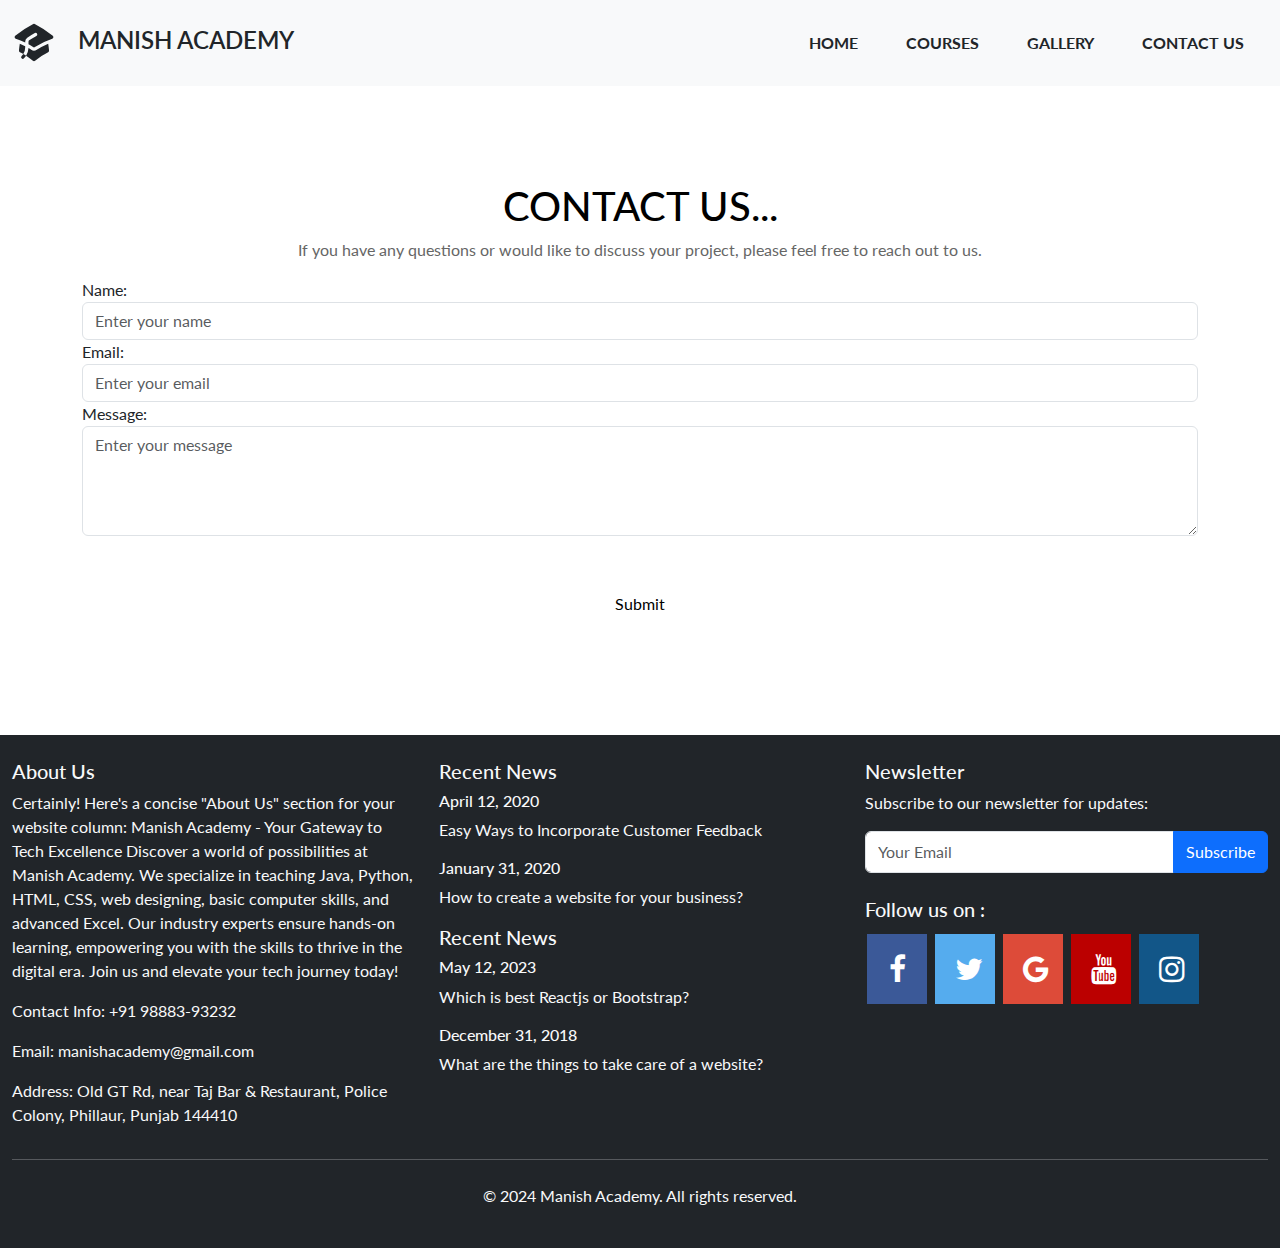
<file: contact.html>
<!doctype html>
<html lang="en">

<head>
    <meta charset="utf-8">
    <meta name="viewport" content="width=device-width, initial-scale=1">
    <title>ManishAcademy</title>
    <link rel="preconnect" href="https://fonts.googleapis.com">
    <link rel="preconnect" href="https://fonts.gstatic.com" crossorigin>
    <link href='https://unpkg.com/boxicons@2.1.4/css/boxicons.min.css' rel='stylesheet'>
    <link href="https://fonts.googleapis.com/css2?family=Catamaran:wght@500&display=swap" rel="stylesheet">
    <link rel="stylesheet" href="https://cdnjs.cloudflare.com/ajax/libs/font-awesome/4.7.0/css/font-awesome.min.css">
    <link rel="stylesheet" href="style.css">
    <link rel="preconnect" href="https://fonts.googleapis.com">
<link rel="preconnect" href="https://fonts.gstatic.com" crossorigin>
<link href="https://fonts.googleapis.com/css2?family=Lato:ital,wght@0,100;0,300;0,400;0,700;0,900;1,100;1,300;1,400;1,700;1,900&display=swap" rel="stylesheet">
    <link href="https://cdn.jsdelivr.net/npm/bootstrap@5.2.3/dist/css/bootstrap.min.css" rel="stylesheet">
    <style>
        .fa {
          padding: 20px;
          font-size: 30px;
          width: 60px;
          text-align: center;
          text-decoration: none;
          margin: 5px 2px;
        }
        
        .fa:hover {
            opacity: 0.7;
        }
        
        .fa-facebook {
          background: #3B5998;
          color: white;
        }
        
        .fa-twitter {
          background: #55ACEE;
          color: white;
        }
        
        .fa-google {
          background: #dd4b39;
          color: white;
        }
        
        .fa-linkedin {
          background: #007bb5;
          color: white;
        }
        
        .fa-youtube {
          background: #bb0000;
          color: white;
        }
        
        .fa-instagram {
          background: #125688;
          color: white;
        }
        </style>
</head>


<body>
    <nav class="navbar navbar-expand-lg sticky-top bg-light">
        <div class="container-fluid">
            <a class="navbar-brand text-dark text-uppercase fs-4" href="index.html">
                <svg class="pe-3 icon" xmlns="http://www.w3.org/2000/svg" viewBox="0 0 20 20" fill="currentColor"
                    class="w-5 h-5">
                    <path fill-rule="evenodd"
                        d="M9.664 1.319a.75.75 0 0 1 .672 0 41.059 41.059 0 0 1 8.198 5.424.75.75 0 0 1-.254 1.285 31.372 31.372 0 0 0-7.86 3.83.75.75 0 0 1-.84 0 31.508 31.508 0 0 0-2.08-1.287V9.394c0-.244.116-.463.302-.592a35.504 35.504 0 0 1 3.305-2.033.75.75 0 0 0-.714-1.319 37 37 0 0 0-3.446 2.12A2.216 2.216 0 0 0 6 9.393v.38a31.293 31.293 0 0 0-4.28-1.746.75.75 0 0 1-.254-1.285 41.059 41.059 0 0 1 8.198-5.424ZM6 11.459a29.848 29.848 0 0 0-2.455-1.158 41.029 41.029 0 0 0-.39 3.114.75.75 0 0 0 .419.74c.528.256 1.046.53 1.554.82-.21.324-.455.63-.739.914a.75.75 0 1 0 1.06 1.06c.37-.369.69-.77.96-1.193a26.61 26.61 0 0 1 3.095 2.348.75.75 0 0 0 .992 0 26.547 26.547 0 0 1 5.93-3.95.75.75 0 0 0 .42-.739 41.053 41.053 0 0 0-.39-3.114 29.925 29.925 0 0 0-5.199 2.801 2.25 2.25 0 0 1-2.514 0c-.41-.275-.826-.541-1.25-.797a6.985 6.985 0 0 1-1.084 3.45 26.503 26.503 0 0 0-1.281-.78A5.487 5.487 0 0 0 6 12v-.54Z"
                        clip-rule="evenodd" />
                </svg>

                Manish Academy</a>
            <button class="navbar-toggler text-dark" type="button" data-bs-toggle="collapse"
                data-bs-target="#navbarNavAltMarkup" aria-controls="navbarNavAltMarkup" aria-expanded="false"
                aria-label="Toggle navigation">
                <span class="navbar-toggler-icon text-dark"></span>
            </button>
            <div class="collapse navbar-collapse" id="navbarNavAltMarkup">
                <div class="navbar-nav ml-auto text-dark">
                    <a class="nav-link px-lg-4 text-dark" href="index.html">Home</a>
                   
                    <a class="nav-link px-lg-4 text-dark" href="pricing.html">Courses</a>
                <a class="nav-link px-lg-4 text-dark" href="project.html">Gallery</a>
                <a class="nav-link px-lg-4 text-dark" href="contact.html">Contact Us</a>
                </div>
            </div>
        </div>
    </nav>  
    <section class="py-5 my-5">
        <div class="container">
            <h2 class="text-center primary-color fs-1 text-uppercase">Contact Us...</h2>
            <p class="text-center p-color">If you have any questions or would like to discuss your project, please feel
                free to reach out to us.</p>

            <form>
                <div class="form-group">
                    <label for="name">Name:</label>
                    <input type="text" class="form-control" id="name" placeholder="Enter your name">
                </div>

                <div class="form-group">
                    <label for="email">Email:</label>
                    <input type="email" class="form-control" id="email" placeholder="Enter your email">
                </div>

                <div class="form-group">
                    <label for="message">Message:</label>
                    <textarea class="form-control" id="message" rows="4" placeholder="Enter your message"></textarea>
                </div>

                <div class="text-center mt-5">
                    <button type="submit" class="btn1 text px-5">Submit</button>
                </div>
            </form>
        </div>
    </section>
   
    <footer class="text-light bg-dark py-4" id="footer">
        <div class="container-fluid">
            <div class="row">
                <!-- About Us and Contact Info Column -->
                <div class="col-md-4">
                    <h5>About Us</h5>
                    <p>
                        Certainly! Here's a concise "About Us" section for your website column:

                        Manish Academy - Your Gateway to Tech Excellence

                        Discover a world of possibilities at Manish Academy. We specialize in teaching Java, Python,
                        HTML, CSS, web designing, basic computer skills, and advanced Excel. Our industry experts
                        ensure hands-on learning, empowering you with the skills to thrive in the digital era. Join
                        us and elevate your tech journey today! </p>
                    <p>Contact Info:
                        +91 98883-93232</p>
                    <p>Email: manishacademy@gmail.com</p>
                    <p>Address: Old GT Rd, near Taj Bar & Restaurant, Police Colony, Phillaur, Punjab 144410</p>
                    <!-- Add your social media icons or handles here -->
                </div>

                <!-- Recent News Column -->
                <div class="col-md-4">
                    <h5>Recent News</h5>
                    <h6> April 12, 2020</h6>
                    <p>Easy Ways to Incorporate Customer Feedback</p>
                    <h6>January 31, 2020</h6>
                    <p>How to create a website for your business?</p>
                    <h5>Recent News</h5>
                    <h6> May 12, 2023</h6>
                    <p>Which is best Reactjs or Bootstrap?</p>
                    <h6>December 31, 2018</h6>
                    <p>What are the things to take care of a website?</p>
                    <!-- Add your recent news content here -->
                </div>

                <!-- Newsletter Column -->
                <div class="col-md-4">
                    <h5>Newsletter</h5>
                    <p>Subscribe to our newsletter for updates:</p>
                    <div class="input-group mb-4">
                        <input type="email" class="form-control py-2" placeholder="Your Email"
                            aria-label="Your Email" aria-describedby="button-addon2">
                        <button class="btn btn-primary" type="button" id="button-addon2">Subscribe</button>
                    </div>
                    <h5>Follow us on :</h5>
                    <div>
                    <a href="#" class="fa fa-facebook"></a>
                    <a href="#" class="fa fa-twitter"></a>
                    <a href="#" class="fa fa-google"></a>
                    <a href="#" class="fa fa-youtube"></a>
                    <a href="#" class="fa fa-instagram"></a>
                </div>
                </div>
            </div>
            <hr>

            <!-- Copyright Section -->
            <div class="row mt-4">
                <div class="col-md-12 text-center">
                    <p> &copy; 2024 Manish Academy. All rights reserved.</p>
                </div>
            </div>
        </div>
    </footer>


    <script src="https://cdn.jsdelivr.net/npm/bootstrap@5.2.3/dist/js/bootstrap.bundle.min.js"
        integrity="sha384-kenU1KFdBIe4zVF0s0G1M5b4hcpxyD9F7jL+jjXkk+Q2h455rYXK/7HAuoJl+0I4" crossorigin="anonymous">
    </script>
</body>

</html>
</file>
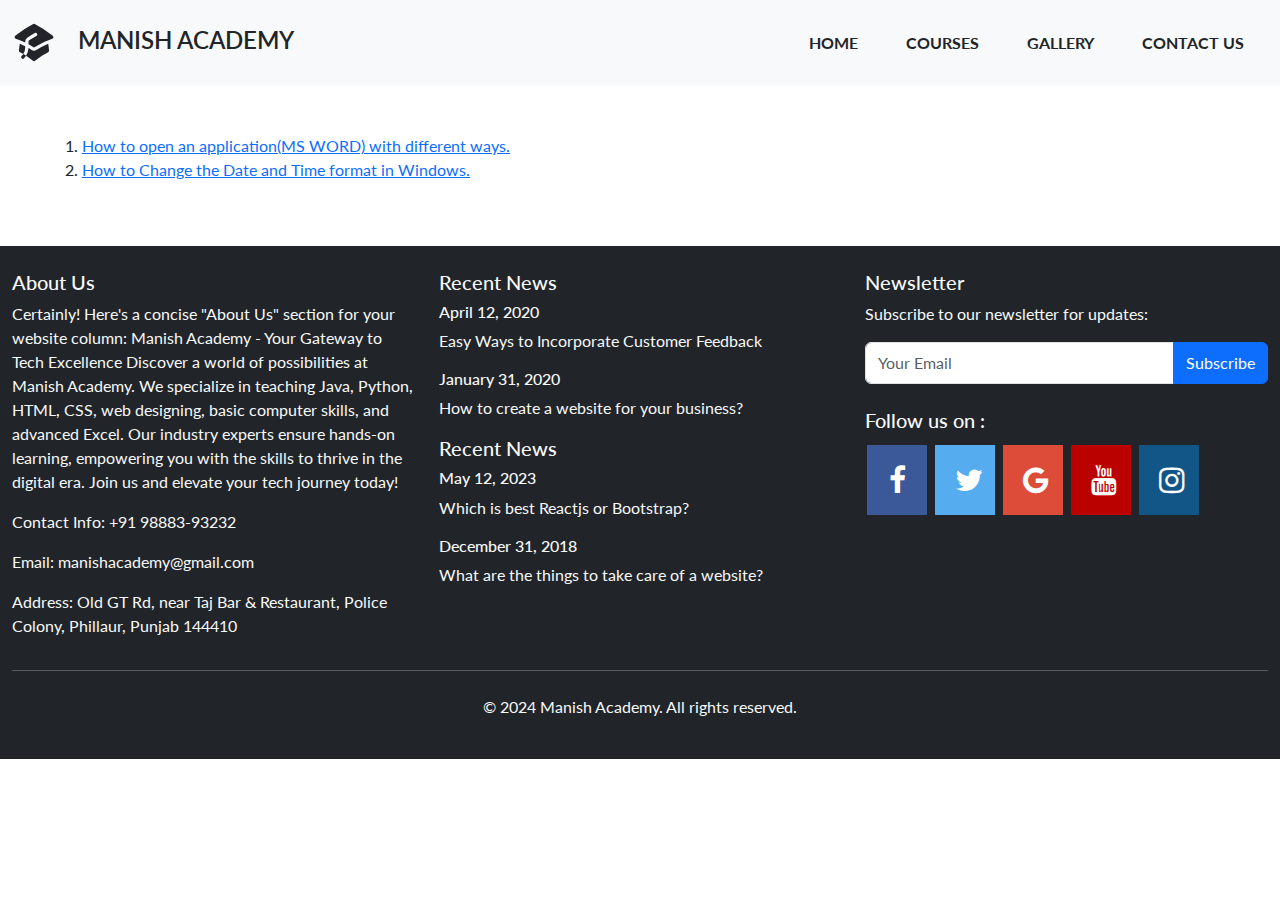
<file: learning.html>
<!doctype html>
<html lang="en">

<head>
    <meta charset="utf-8">
    <meta name="viewport" content="width=device-width, initial-scale=1">
    <title>ManishAcademy</title>
    <link rel="preconnect" href="https://fonts.googleapis.com">
    <link rel="preconnect" href="https://fonts.gstatic.com" crossorigin>
    <link href='https://unpkg.com/boxicons@2.1.4/css/boxicons.min.css' rel='stylesheet'>
    <link href="https://fonts.googleapis.com/css2?family=Catamaran:wght@500&display=swap" rel="stylesheet">
    <link rel="stylesheet" href="https://cdnjs.cloudflare.com/ajax/libs/font-awesome/4.7.0/css/font-awesome.min.css">
    <link rel="stylesheet" href="style.css">
    <link rel="preconnect" href="https://fonts.googleapis.com">
<link rel="preconnect" href="https://fonts.gstatic.com" crossorigin>
<link href="https://fonts.googleapis.com/css2?family=Lato:ital,wght@0,100;0,300;0,400;0,700;0,900;1,100;1,300;1,400;1,700;1,900&display=swap" rel="stylesheet">
    <link href="https://cdn.jsdelivr.net/npm/bootstrap@5.2.3/dist/css/bootstrap.min.css" rel="stylesheet">
    <style>
        .fa {
          padding: 20px;
          font-size: 30px;
          width: 60px;
          text-align: center;
          text-decoration: none;
          margin: 5px 2px;
        }
        
        .fa:hover {
            opacity: 0.7;
        }
        
        .fa-facebook {
          background: #3B5998;
          color: white;
        }
        
        .fa-twitter {
          background: #55ACEE;
          color: white;
        }
        
        .fa-google {
          background: #dd4b39;
          color: white;
        }
        
        .fa-linkedin {
          background: #007bb5;
          color: white;
        }
        
        .fa-youtube {
          background: #bb0000;
          color: white;
        }
        
        .fa-instagram {
          background: #125688;
          color: white;
        }
        
        </style>
</head>


<body>
    <nav class="navbar navbar-expand-lg sticky-top bg-light">
        <div class="container-fluid">
            <a class="navbar-brand text-dark text-uppercase fs-4" href="index.html">
                <svg class="pe-3 icon" xmlns="http://www.w3.org/2000/svg" viewBox="0 0 20 20" fill="currentColor"
                    class="w-5 h-5">
                    <path fill-rule="evenodd"
                        d="M9.664 1.319a.75.75 0 0 1 .672 0 41.059 41.059 0 0 1 8.198 5.424.75.75 0 0 1-.254 1.285 31.372 31.372 0 0 0-7.86 3.83.75.75 0 0 1-.84 0 31.508 31.508 0 0 0-2.08-1.287V9.394c0-.244.116-.463.302-.592a35.504 35.504 0 0 1 3.305-2.033.75.75 0 0 0-.714-1.319 37 37 0 0 0-3.446 2.12A2.216 2.216 0 0 0 6 9.393v.38a31.293 31.293 0 0 0-4.28-1.746.75.75 0 0 1-.254-1.285 41.059 41.059 0 0 1 8.198-5.424ZM6 11.459a29.848 29.848 0 0 0-2.455-1.158 41.029 41.029 0 0 0-.39 3.114.75.75 0 0 0 .419.74c.528.256 1.046.53 1.554.82-.21.324-.455.63-.739.914a.75.75 0 1 0 1.06 1.06c.37-.369.69-.77.96-1.193a26.61 26.61 0 0 1 3.095 2.348.75.75 0 0 0 .992 0 26.547 26.547 0 0 1 5.93-3.95.75.75 0 0 0 .42-.739 41.053 41.053 0 0 0-.39-3.114 29.925 29.925 0 0 0-5.199 2.801 2.25 2.25 0 0 1-2.514 0c-.41-.275-.826-.541-1.25-.797a6.985 6.985 0 0 1-1.084 3.45 26.503 26.503 0 0 0-1.281-.78A5.487 5.487 0 0 0 6 12v-.54Z"
                        clip-rule="evenodd" />
                </svg>

                Manish Academy</a>
            <button class="navbar-toggler text-dark" type="button" data-bs-toggle="collapse"
                data-bs-target="#navbarNavAltMarkup" aria-controls="navbarNavAltMarkup" aria-expanded="false"
                aria-label="Toggle navigation">
                <span class="navbar-toggler-icon text-dark"></span>
            </button>
            <div class="collapse navbar-collapse" id="navbarNavAltMarkup">
                <div class="navbar-nav ml-auto text-dark">
                    <a class="nav-link px-lg-4 text-dark" href="index.html">Home</a>
                   
                    <a class="nav-link px-lg-4 text-dark" href="pricing.html">Courses</a>
                <a class="nav-link px-lg-4 text-dark" href="project.html">Gallery</a>
                <a class="nav-link px-lg-4 text-dark" href="contact.html">Contact Us</a>
                </div>
            </div>
        </div>
    </nav>  
   
    <section class="py-lg-5">
        <div class="container">
            <div class="row">
              <ol>
                <span class="margin-bottom-10px"><a href="task-1.html"><li style="padding-right:5px;">How to open an application(MS WORD) with different ways.</a></span></li>
                <span class="margin-bottom-10px"><a href="task-2.html"><li style="padding-right:5px;">How to Change the Date and Time format in Windows.</a></span></li>
            </ol>
                
            
            </div>
        </div>
    </section>
    <footer class="text-light bg-dark py-4" id="footer">
        <div class="container-fluid">
            <div class="row">
                <!-- About Us and Contact Info Column -->
                <div class="col-md-4">
                    <h5>About Us</h5>
                    <p>
                        Certainly! Here's a concise "About Us" section for your website column:

                        Manish Academy - Your Gateway to Tech Excellence

                        Discover a world of possibilities at Manish Academy. We specialize in teaching Java, Python,
                        HTML, CSS, web designing, basic computer skills, and advanced Excel. Our industry experts
                        ensure hands-on learning, empowering you with the skills to thrive in the digital era. Join
                        us and elevate your tech journey today! </p>
                    <p>Contact Info:
                        +91 98883-93232</p>
                    <p>Email: manishacademy@gmail.com</p>
                    <p>Address: Old GT Rd, near Taj Bar & Restaurant, Police Colony, Phillaur, Punjab 144410</p>
                    <!-- Add your social media icons or handles here -->
                </div>

                <!-- Recent News Column -->
                <div class="col-md-4">
                    <h5>Recent News</h5>
                    <h6> April 12, 2020</h6>
                    <p>Easy Ways to Incorporate Customer Feedback</p>
                    <h6>January 31, 2020</h6>
                    <p>How to create a website for your business?</p>
                    <h5>Recent News</h5>
                    <h6> May 12, 2023</h6>
                    <p>Which is best Reactjs or Bootstrap?</p>
                    <h6>December 31, 2018</h6>
                    <p>What are the things to take care of a website?</p>
                    <!-- Add your recent news content here -->
                </div>

                <!-- Newsletter Column -->
                <div class="col-md-4">
                    <h5>Newsletter</h5>
                    <p>Subscribe to our newsletter for updates:</p>
                    <div class="input-group mb-4">
                        <input type="email" class="form-control py-2" placeholder="Your Email"
                            aria-label="Your Email" aria-describedby="button-addon2">
                        <button class="btn btn-primary" type="button" id="button-addon2">Subscribe</button>
                    </div>
                    <h5>Follow us on :</h5>
                    <div>
                    <a href="#" class="fa fa-facebook"></a>
                    <a href="#" class="fa fa-twitter"></a>
                    <a href="#" class="fa fa-google"></a>
                    <a href="#" class="fa fa-youtube"></a>
                    <a href="#" class="fa fa-instagram"></a>
                </div>
                </div>
            </div>
            <hr>

            <!-- Copyright Section -->
            <div class="row mt-4">
                <div class="col-md-12 text-center">
                    <p> &copy; 2024 Manish Academy. All rights reserved.</p>
                </div>
            </div>
        </div>
    </footer>



<script src="https://cdn.jsdelivr.net/npm/bootstrap@5.2.3/dist/js/bootstrap.bundle.min.js"
    integrity="sha384-kenU1KFdBIe4zVF0s0G1M5b4hcpxyD9F7jL+jjXkk+Q2h455rYXK/7HAuoJl+0I4" crossorigin="anonymous">
</script>
</body>

</html>
</file>
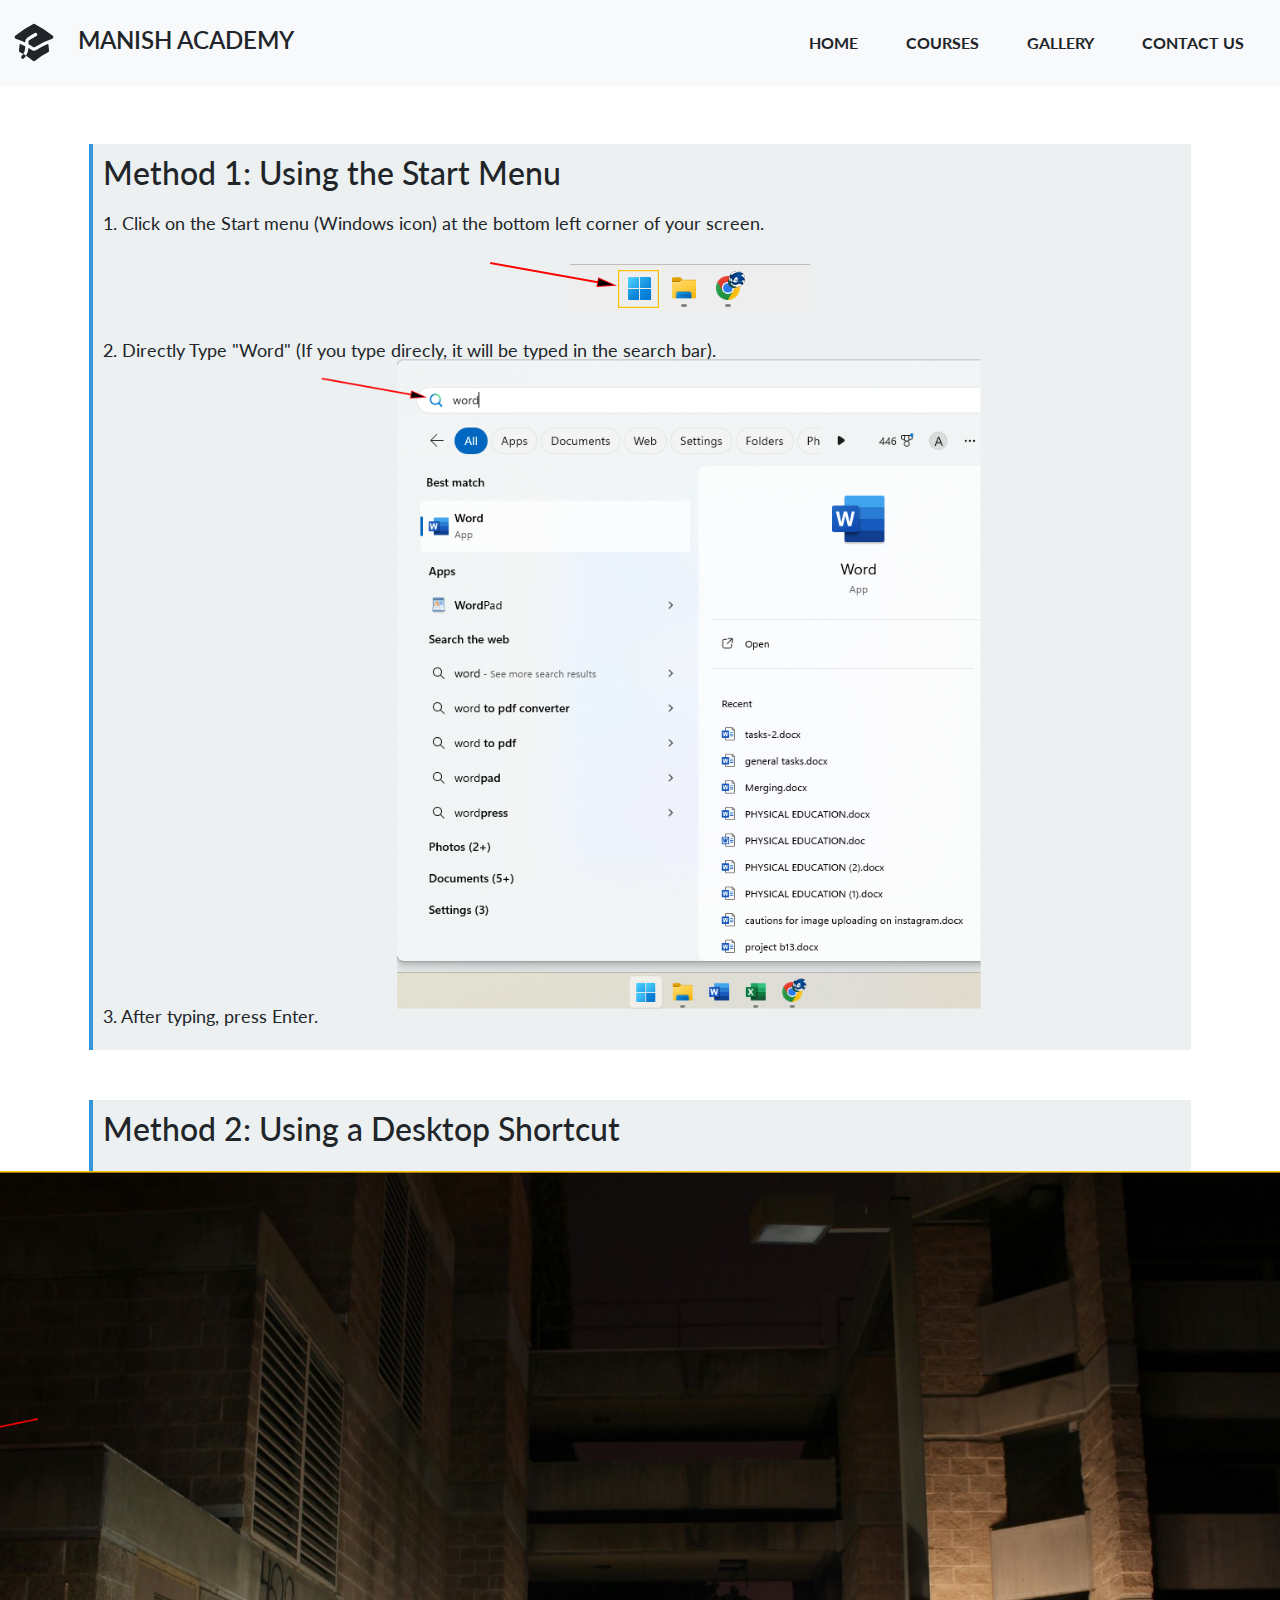
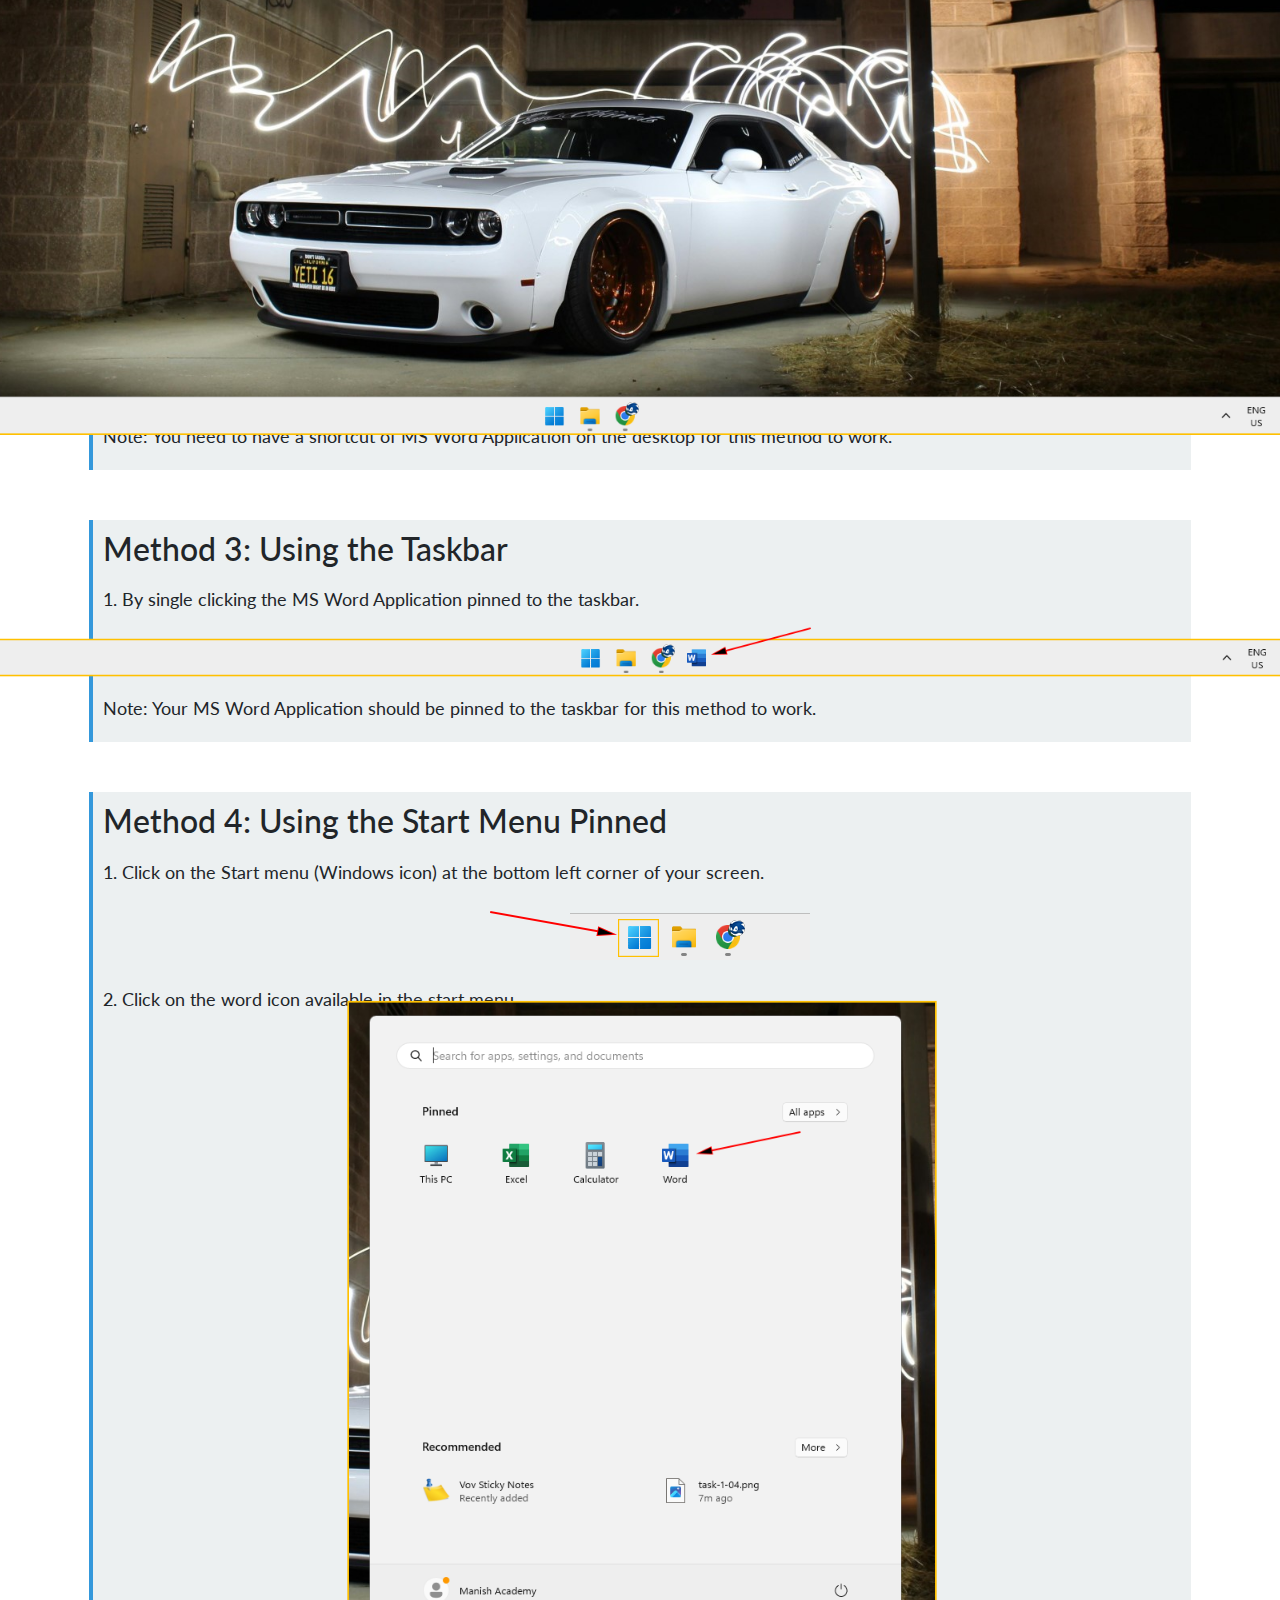
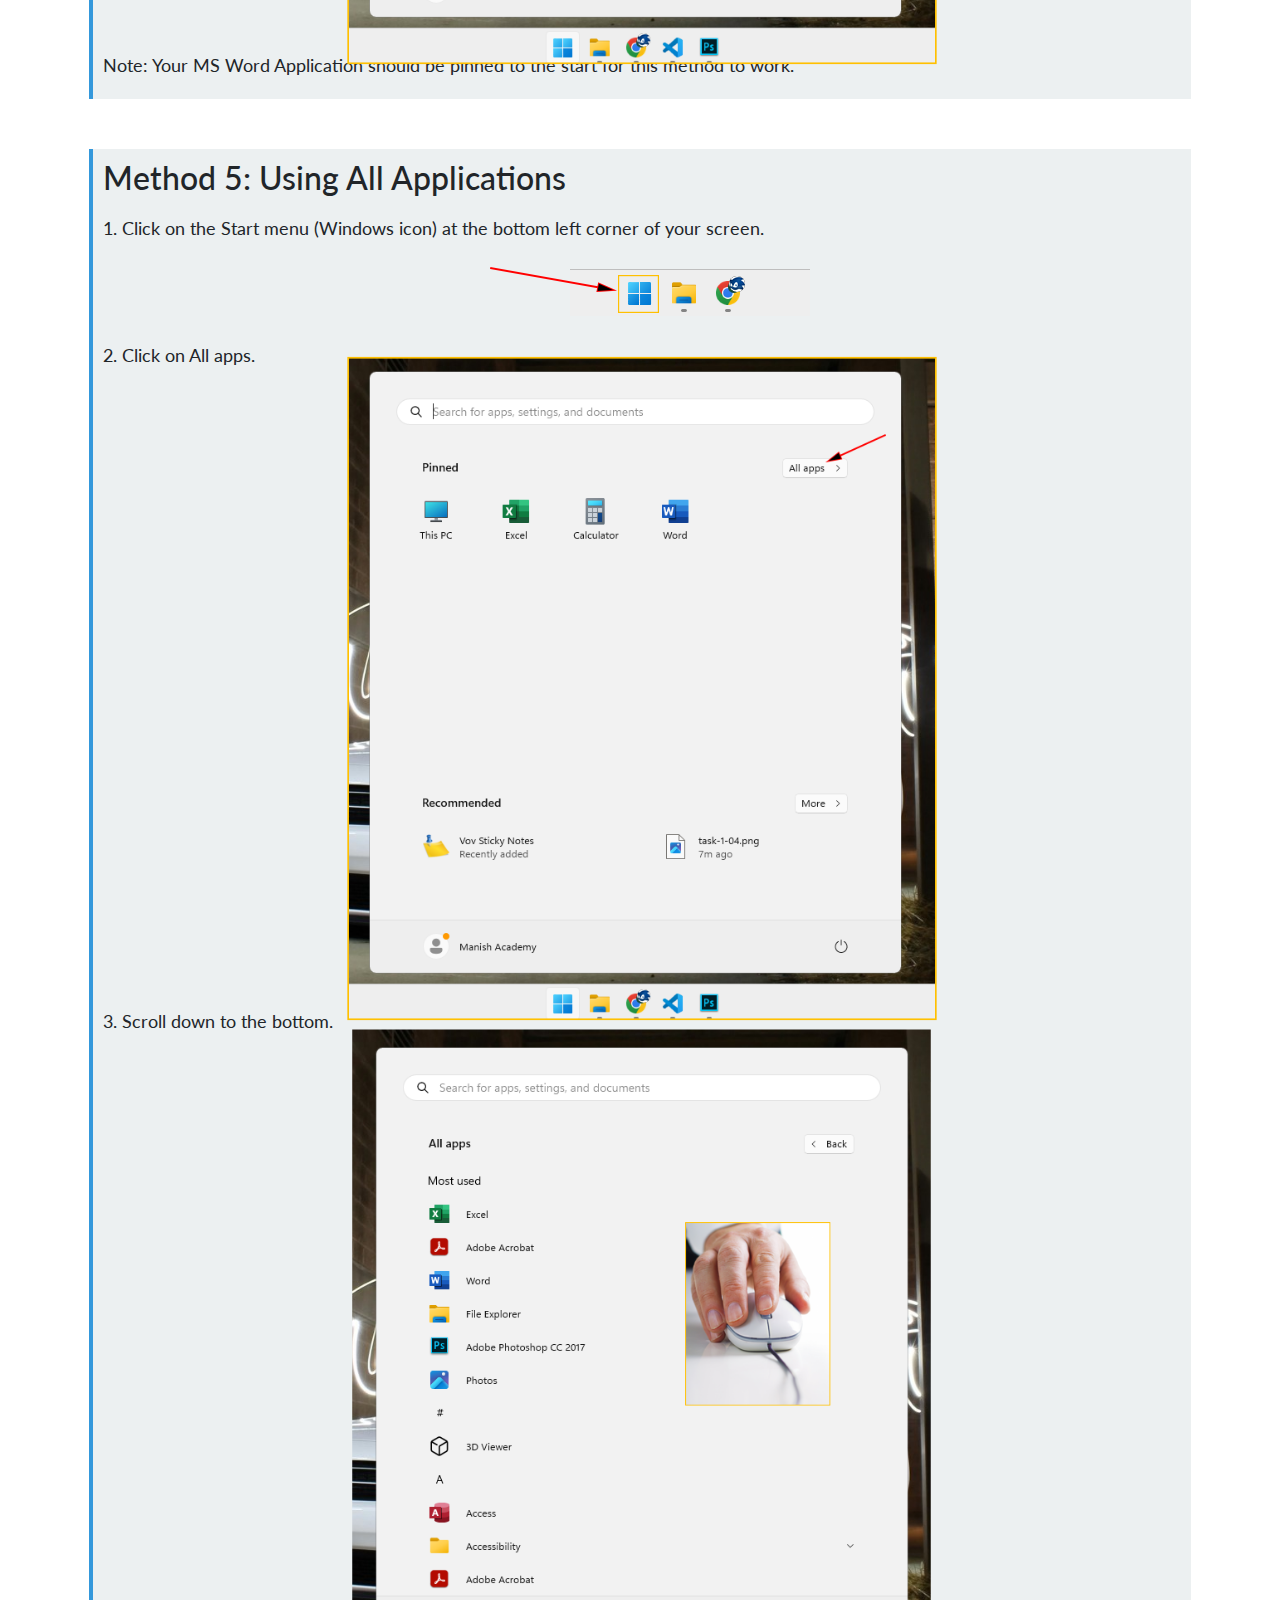
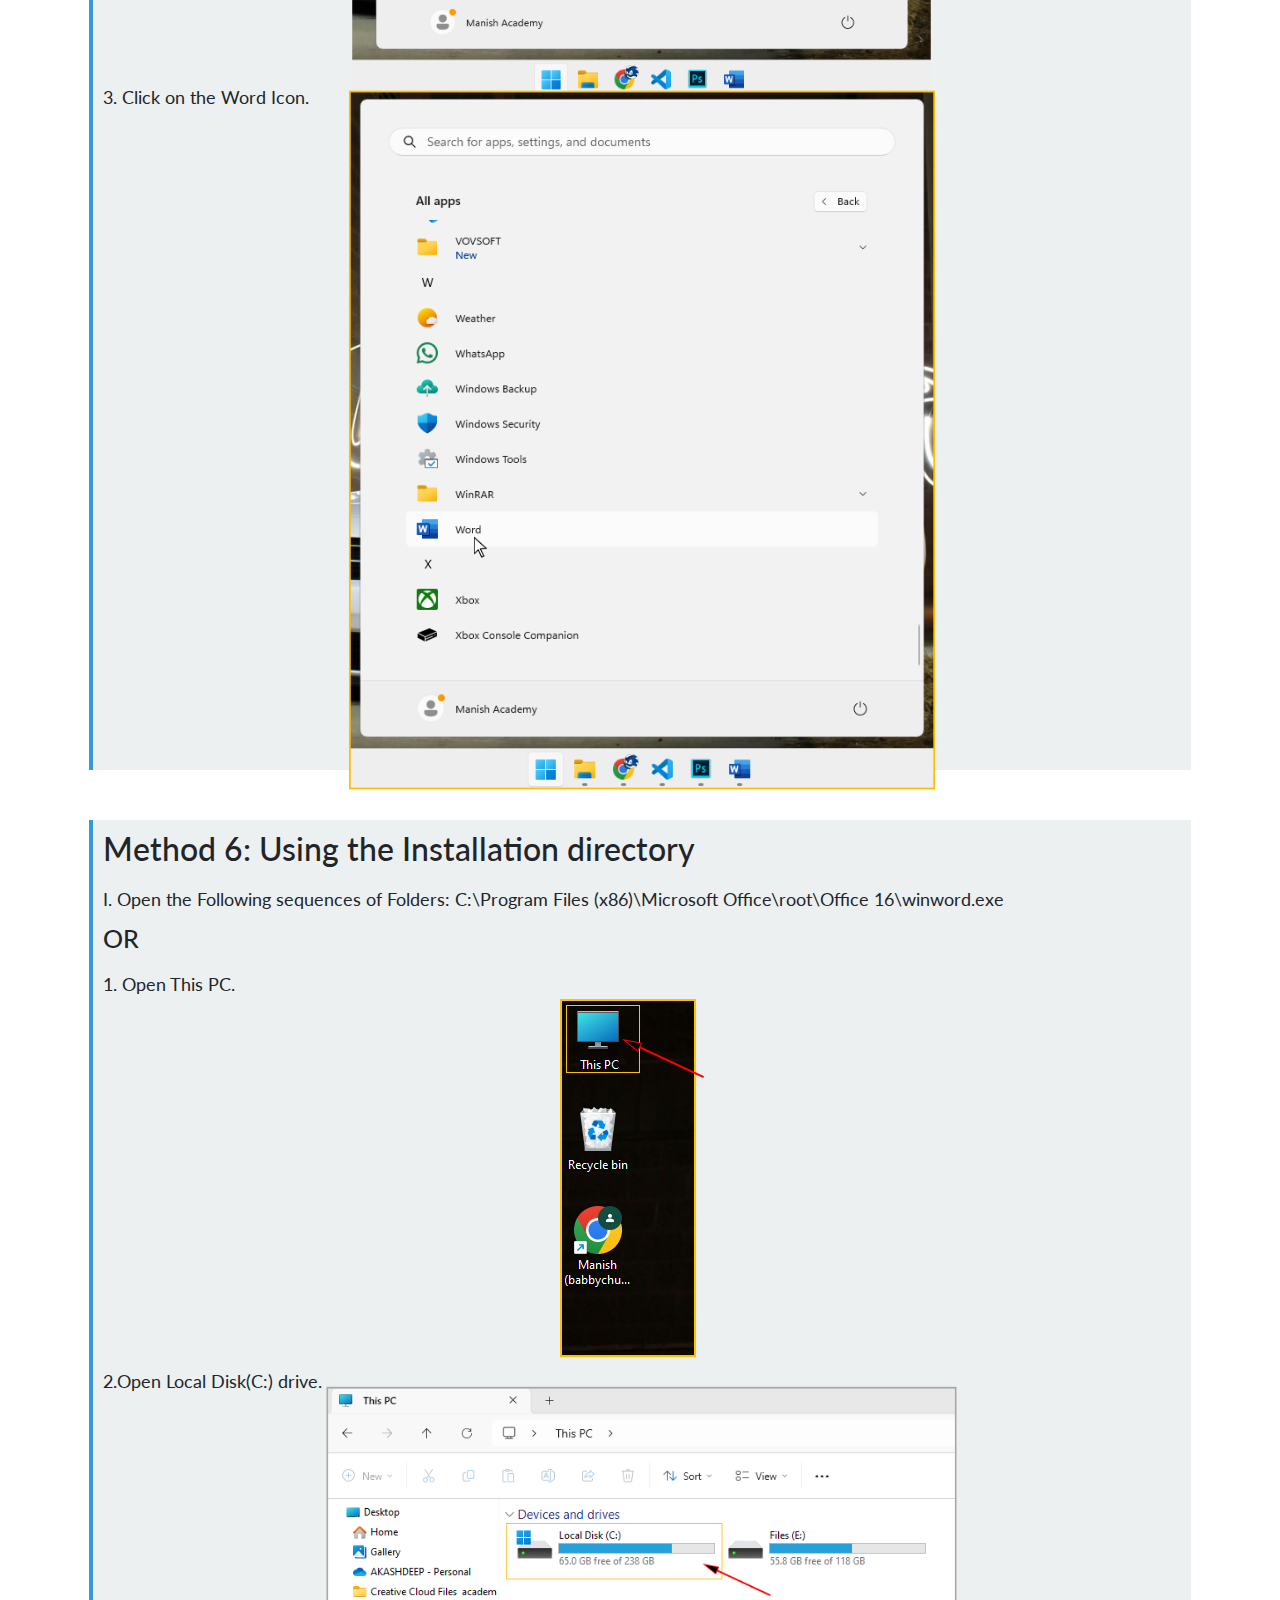
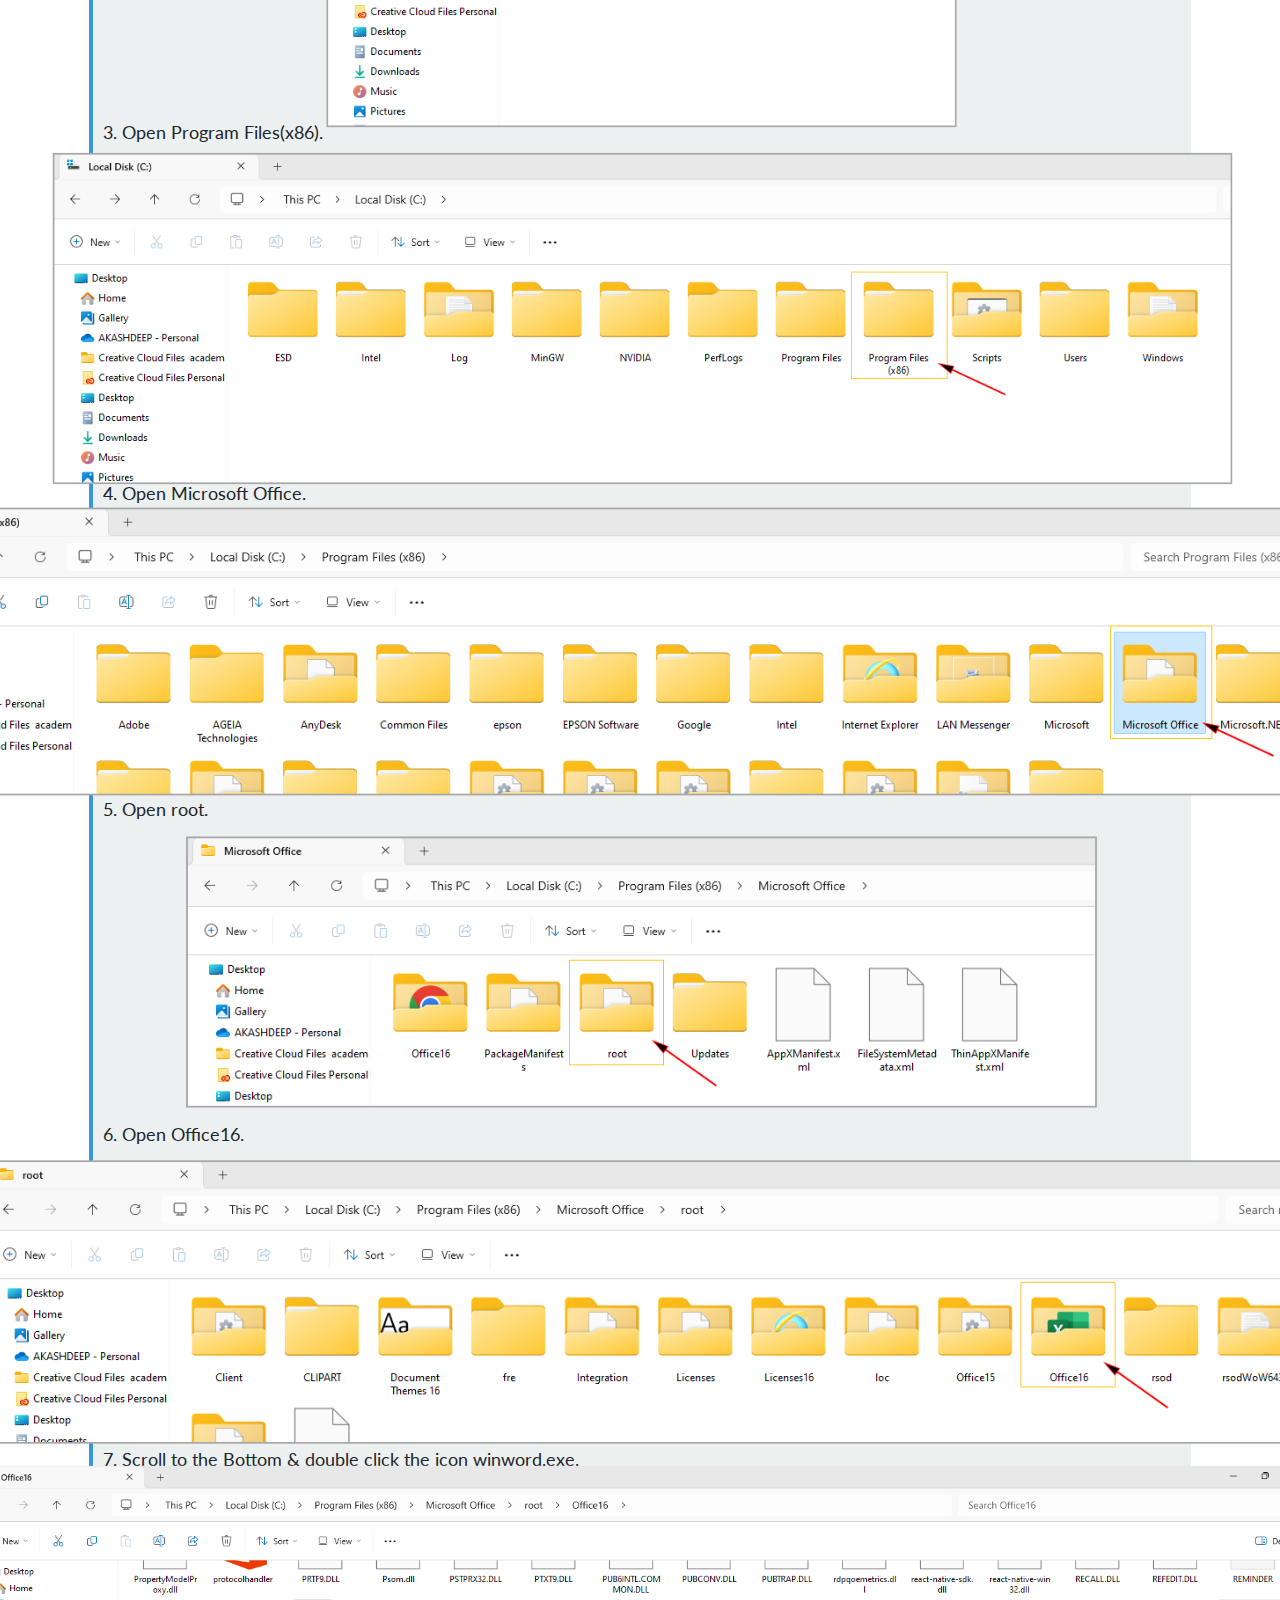
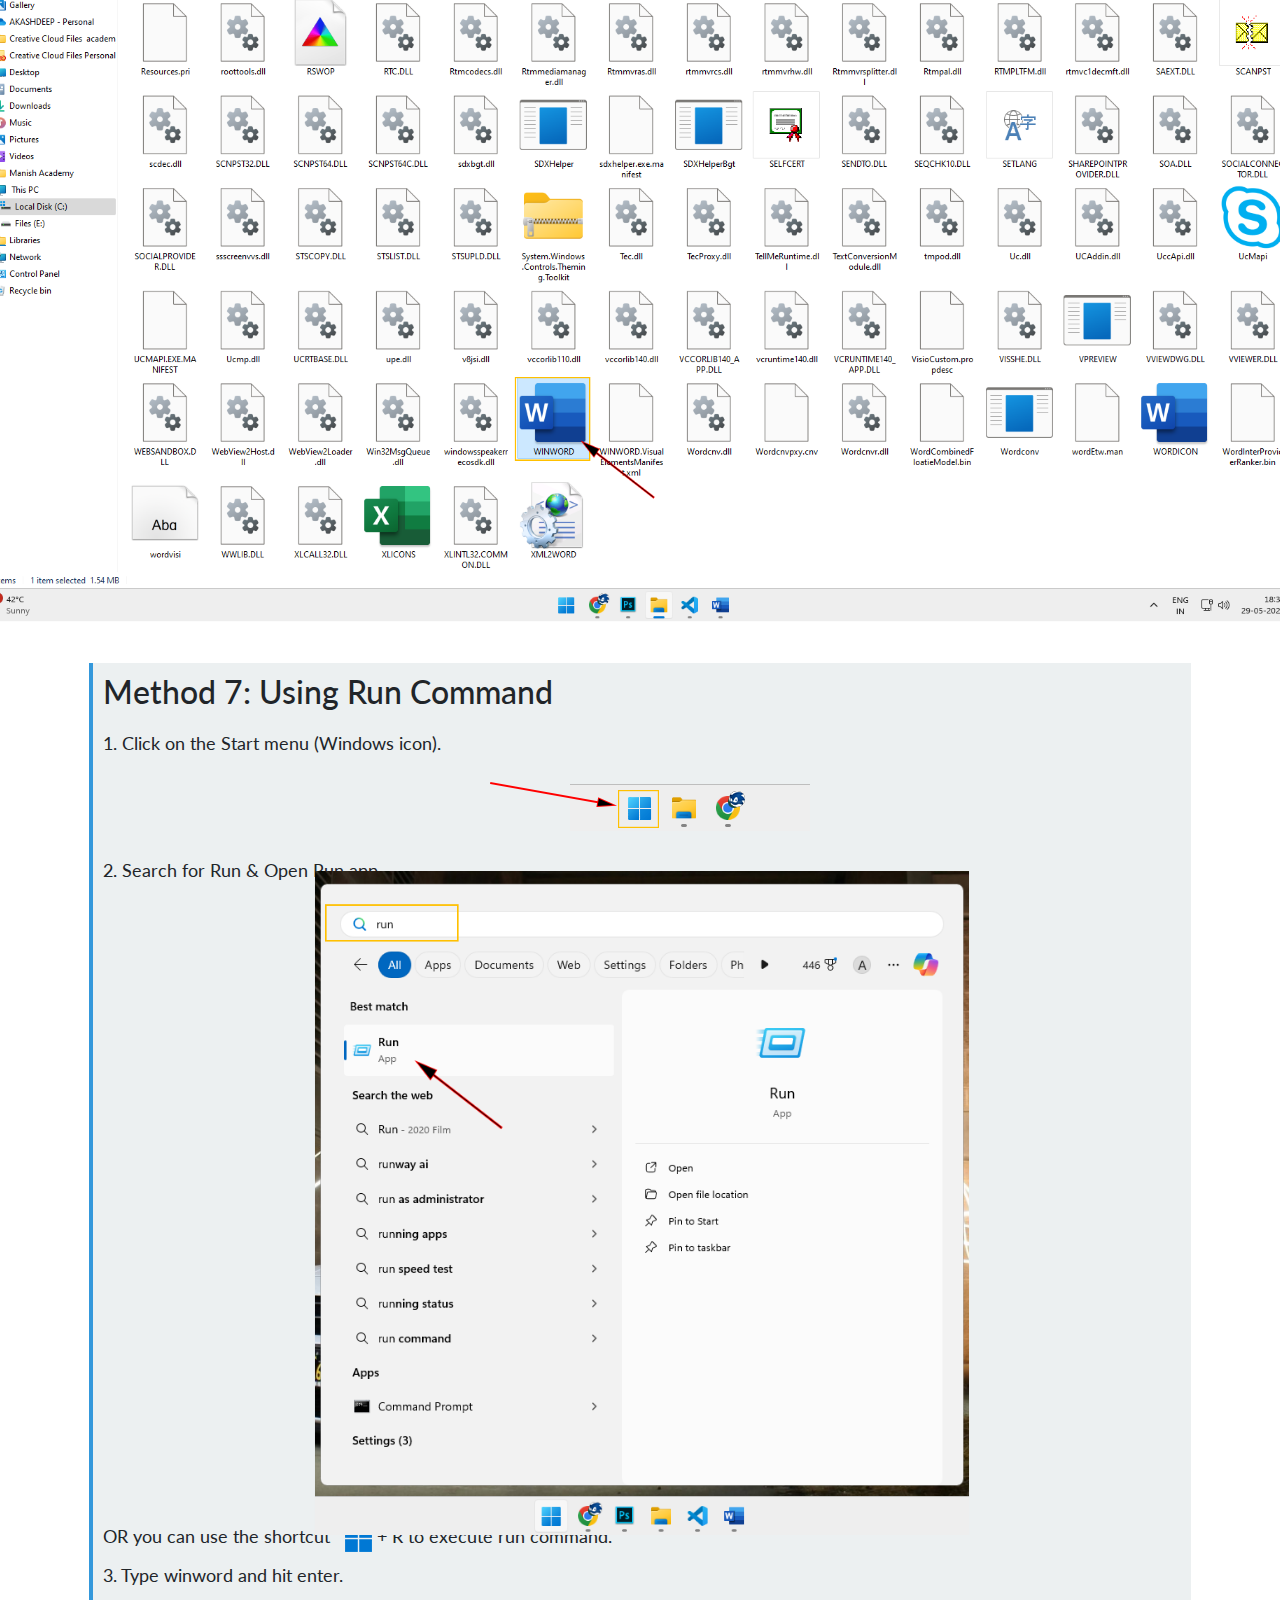
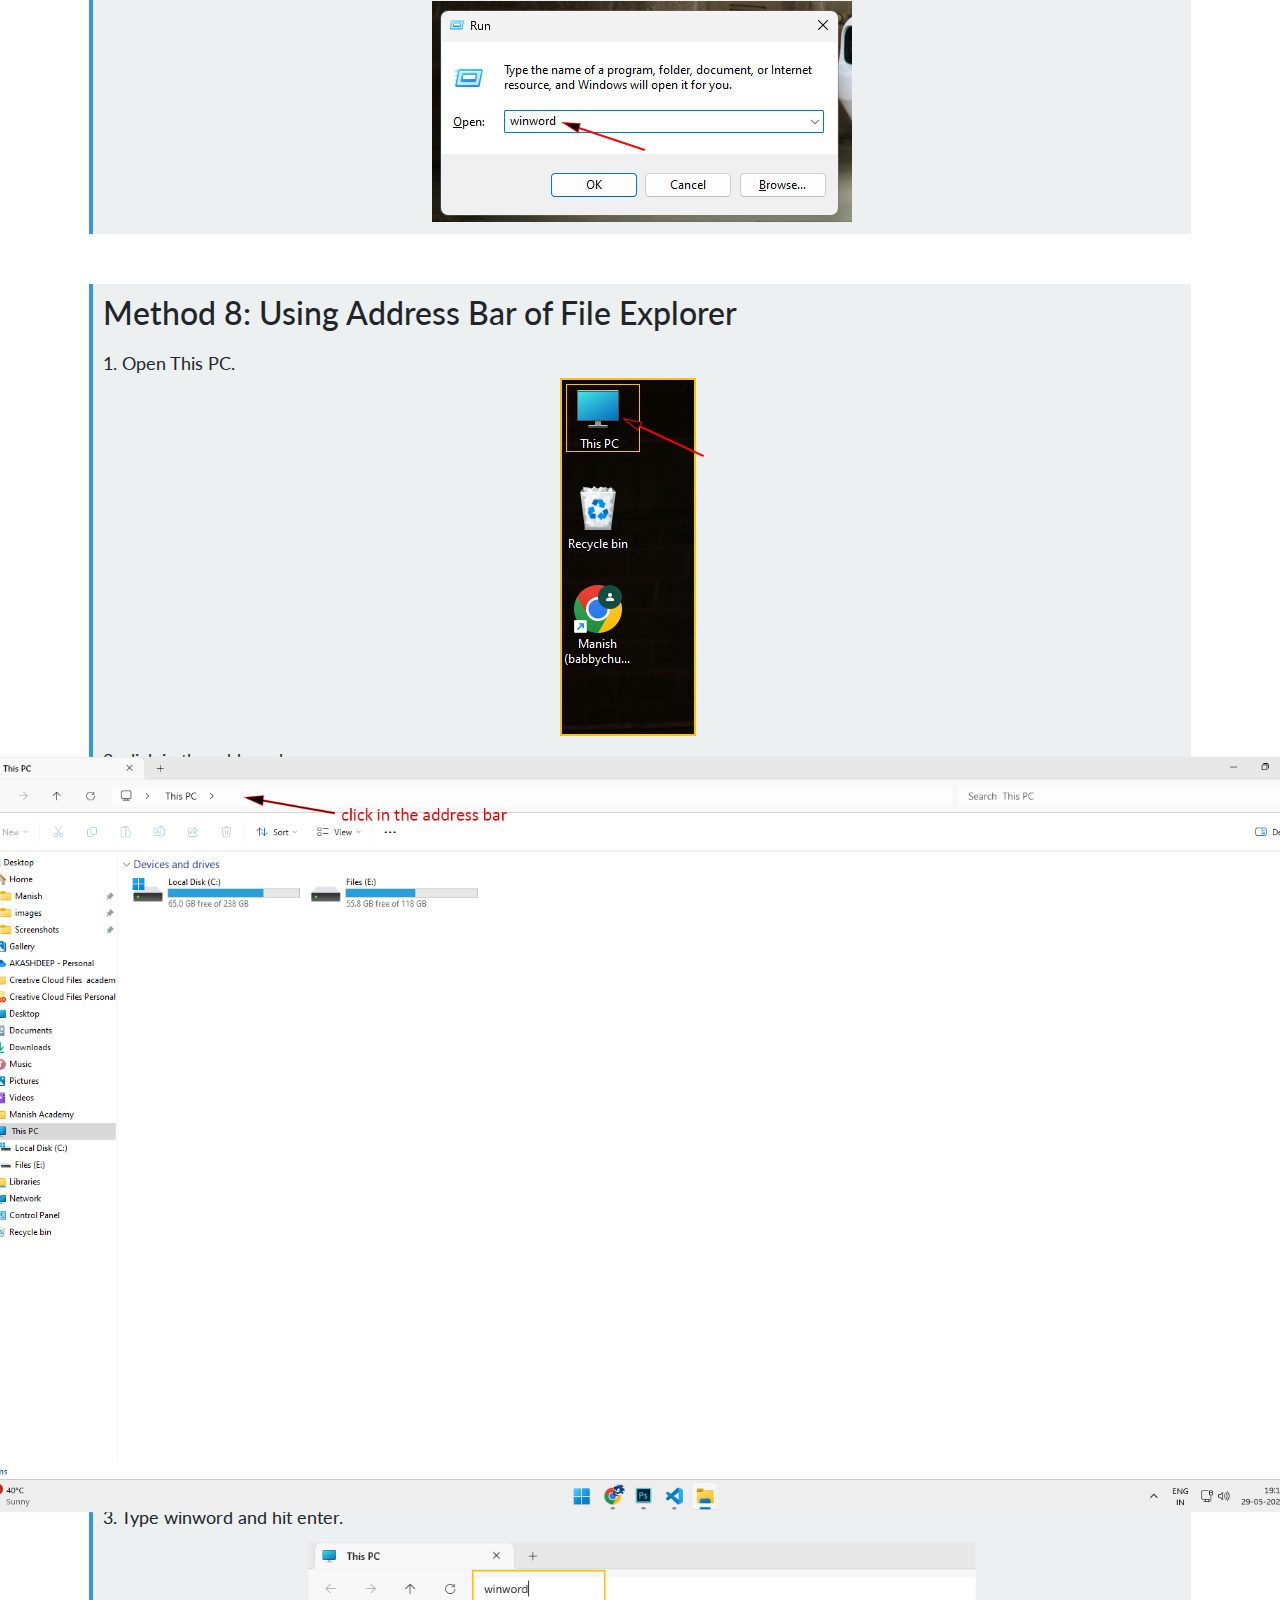
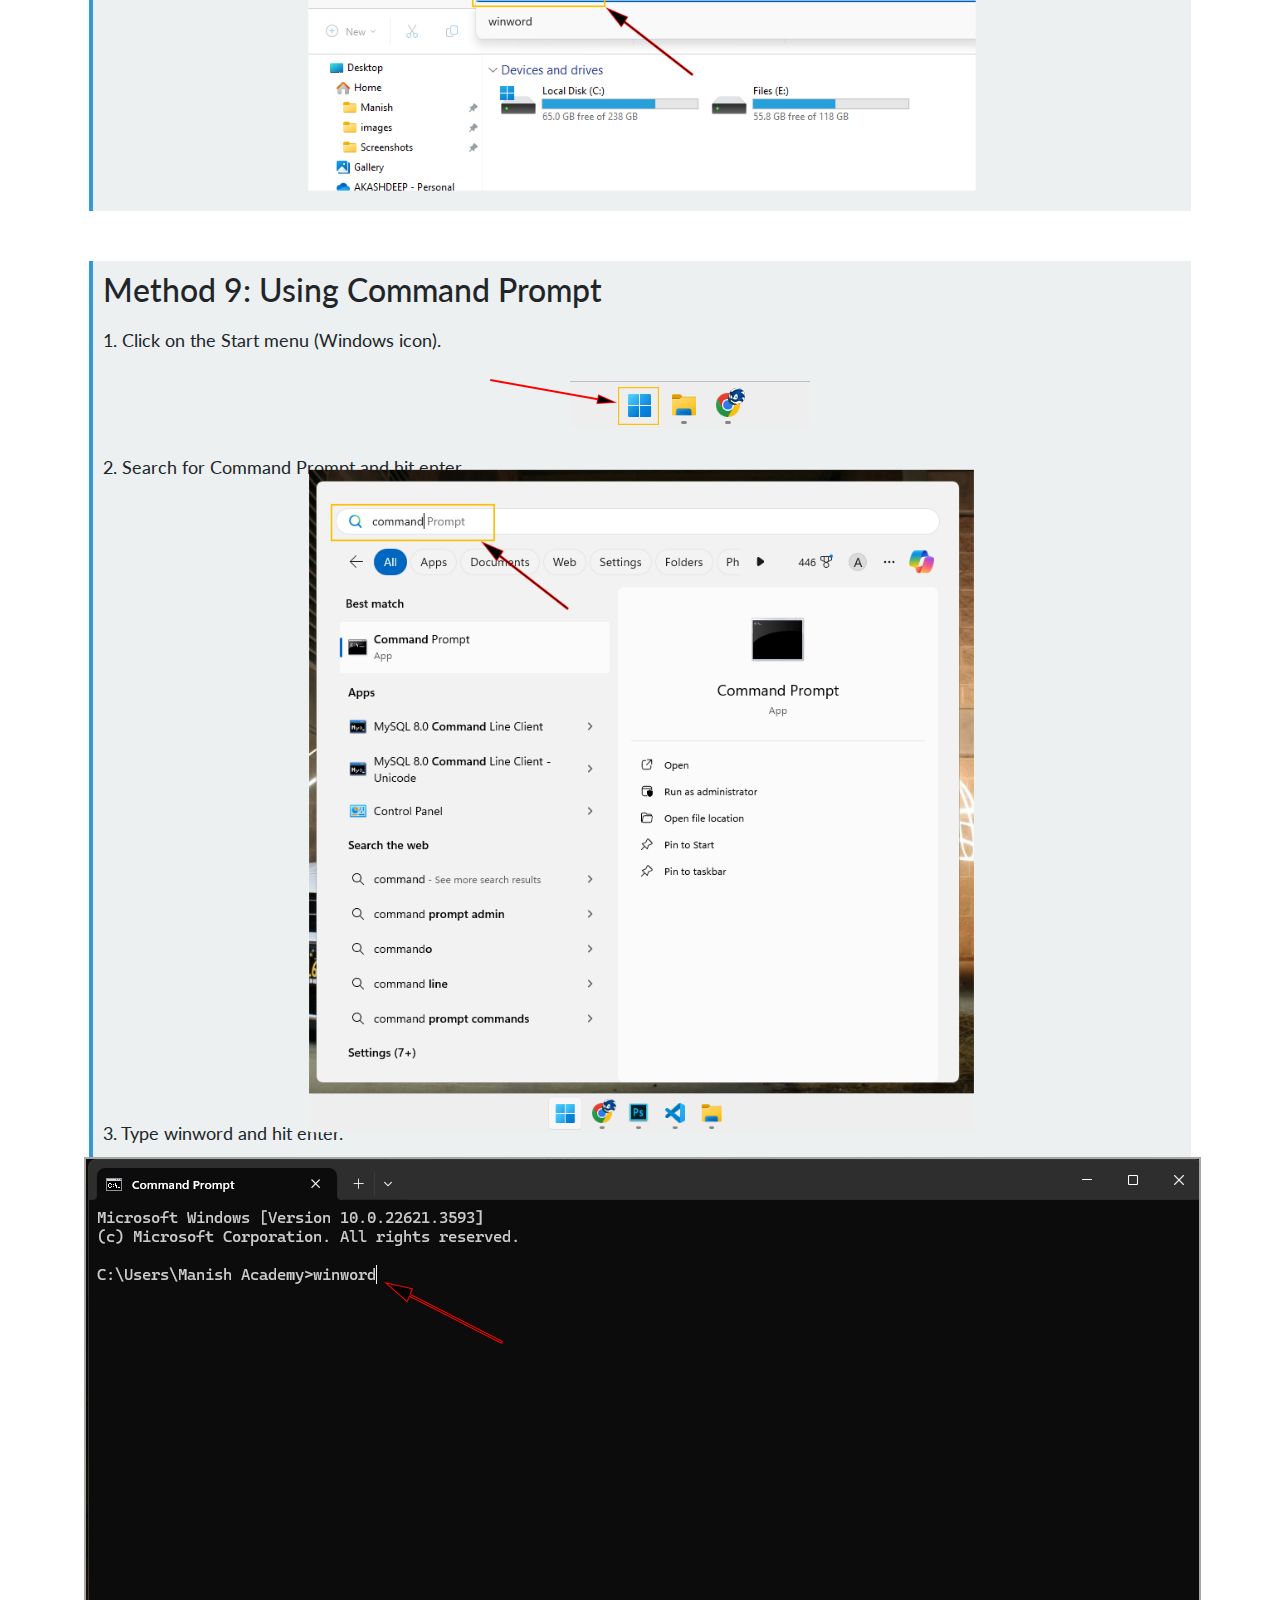
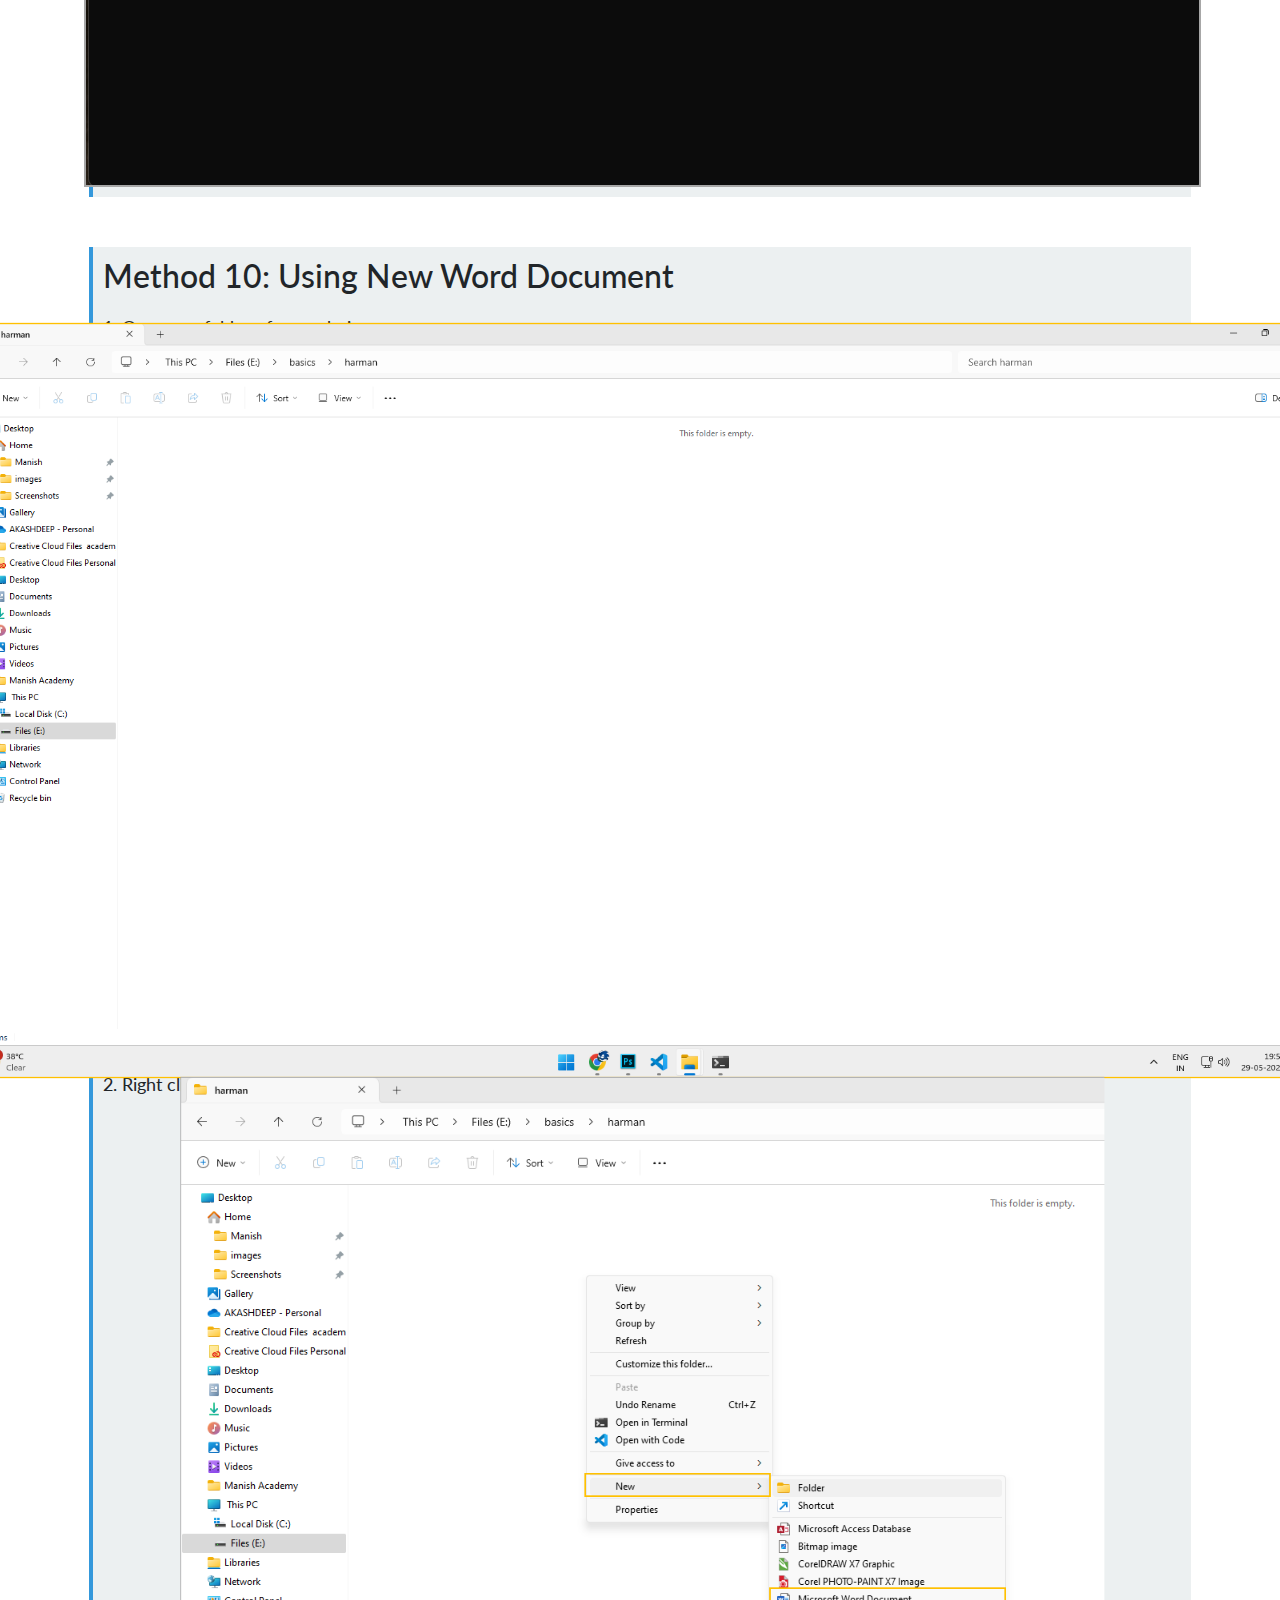
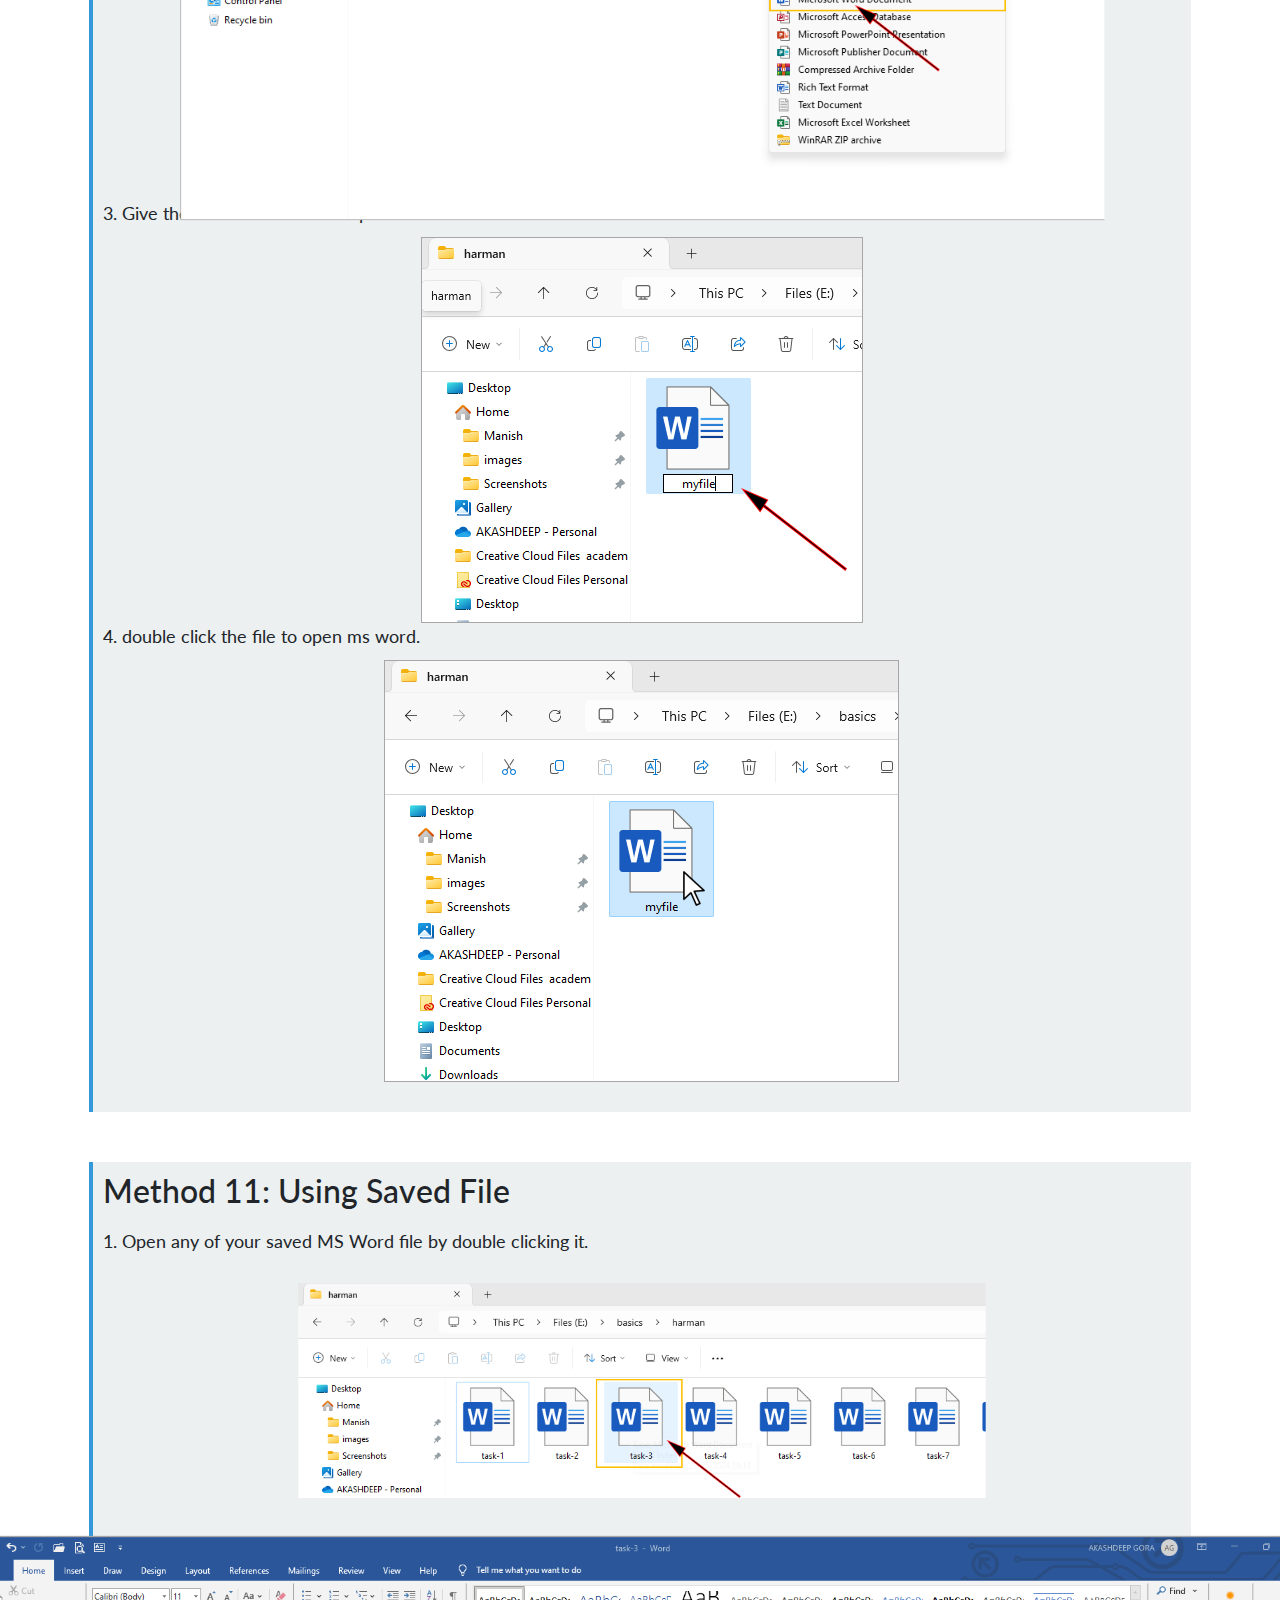
<file: task-1.html>
<!doctype html>
<html lang="en">

<head>
    <meta charset="utf-8">
    <meta name="viewport" content="width=device-width, initial-scale=1">
    <title>ManishAcademy</title>
    <link rel="preconnect" href="https://fonts.googleapis.com">
    <link rel="preconnect" href="https://fonts.gstatic.com" crossorigin>
    <link href='https://unpkg.com/boxicons@2.1.4/css/boxicons.min.css' rel='stylesheet'>
    <link href="https://fonts.googleapis.com/css2?family=Catamaran:wght@500&display=swap" rel="stylesheet">
    <link rel="stylesheet" href="https://cdnjs.cloudflare.com/ajax/libs/font-awesome/4.7.0/css/font-awesome.min.css">
    <link rel="stylesheet" href="style.css">
    <link rel="preconnect" href="https://fonts.googleapis.com">
<link rel="preconnect" href="https://fonts.gstatic.com" crossorigin>
<link href="https://fonts.googleapis.com/css2?family=Lato:ital,wght@0,100;0,300;0,400;0,700;0,900;1,100;1,300;1,400;1,700;1,900&display=swap" rel="stylesheet">
    <link href="https://cdn.jsdelivr.net/npm/bootstrap@5.2.3/dist/css/bootstrap.min.css" rel="stylesheet">
    <style>
        .fa {
          padding: 20px;
          font-size: 30px;
          width: 60px;
          text-align: center;
          text-decoration: none;
          margin: 5px 2px;
        }
        
        .fa:hover {
            opacity: 0.7;
        }
        
        .fa-facebook {
          background: #3B5998;
          color: white;
        }
        
        .fa-twitter {
          background: #55ACEE;
          color: white;
        }
        
        .fa-google {
          background: #dd4b39;
          color: white;
        }
        
        .fa-linkedin {
          background: #007bb5;
          color: white;
        }
        
        .fa-youtube {
          background: #bb0000;
          color: white;
        }
        
        .fa-instagram {
          background: #125688;
          color: white;
        }
        
        h1 {
            color: #2c3e50;
        }
        .method {
            background-color: #ecf0f1;
            border-left: 4px solid #3498db;
            padding: 10px;
            margin: 10px 0;
            margin-bottom: 50px;
        }
        .method h2 {
            margin-top: 0;
        }
        .method p{
            font-size: 18px;
            margin-bottom: 0px;
        }

        
        </style>
</head>


<body>
    <nav class="navbar navbar-expand-lg sticky-top bg-light">
        <div class="container-fluid">
            <a class="navbar-brand text-dark text-uppercase fs-4" href="index.html">
                <svg class="pe-3 icon" xmlns="http://www.w3.org/2000/svg" viewBox="0 0 20 20" fill="currentColor"
                    class="w-5 h-5">
                    <path fill-rule="evenodd"
                        d="M9.664 1.319a.75.75 0 0 1 .672 0 41.059 41.059 0 0 1 8.198 5.424.75.75 0 0 1-.254 1.285 31.372 31.372 0 0 0-7.86 3.83.75.75 0 0 1-.84 0 31.508 31.508 0 0 0-2.08-1.287V9.394c0-.244.116-.463.302-.592a35.504 35.504 0 0 1 3.305-2.033.75.75 0 0 0-.714-1.319 37 37 0 0 0-3.446 2.12A2.216 2.216 0 0 0 6 9.393v.38a31.293 31.293 0 0 0-4.28-1.746.75.75 0 0 1-.254-1.285 41.059 41.059 0 0 1 8.198-5.424ZM6 11.459a29.848 29.848 0 0 0-2.455-1.158 41.029 41.029 0 0 0-.39 3.114.75.75 0 0 0 .419.74c.528.256 1.046.53 1.554.82-.21.324-.455.63-.739.914a.75.75 0 1 0 1.06 1.06c.37-.369.69-.77.96-1.193a26.61 26.61 0 0 1 3.095 2.348.75.75 0 0 0 .992 0 26.547 26.547 0 0 1 5.93-3.95.75.75 0 0 0 .42-.739 41.053 41.053 0 0 0-.39-3.114 29.925 29.925 0 0 0-5.199 2.801 2.25 2.25 0 0 1-2.514 0c-.41-.275-.826-.541-1.25-.797a6.985 6.985 0 0 1-1.084 3.45 26.503 26.503 0 0 0-1.281-.78A5.487 5.487 0 0 0 6 12v-.54Z"
                        clip-rule="evenodd" />
                </svg>

                Manish Academy</a>
            <button class="navbar-toggler text-dark" type="button" data-bs-toggle="collapse"
                data-bs-target="#navbarNavAltMarkup" aria-controls="navbarNavAltMarkup" aria-expanded="false"
                aria-label="Toggle navigation">
                <span class="navbar-toggler-icon text-dark"></span>
            </button>
            <div class="collapse navbar-collapse" id="navbarNavAltMarkup">
                <div class="navbar-nav ml-auto text-dark">
                    <a class="nav-link px-lg-4 text-dark" href="index.html">Home</a>
                   
                    <a class="nav-link px-lg-4 text-dark" href="pricing.html">Courses</a>
                <a class="nav-link px-lg-4 text-dark" href="project.html">Gallery</a>
                <a class="nav-link px-lg-4 text-dark" href="contact.html">Contact Us</a>
                </div>
            </div>
        </div>
    </nav>  
   
    <section class="py-lg-5">
        <div class="container" style="max-width:88%;">
        
            <div class="method"> <!--  method-1 -->
                <h2  style="margin-bottom: 18px;">Method 1: Using the Start Menu</h2>
                <p>1. Click on the Start menu (Windows icon) at the bottom left corner of your screen.</p>
                <div class="image-container" style=" display: flex;justify-content: center; align-items: center; height: 10vh;margin-bottom: 10px;">
                    <img src="assets/images/task-1-01.png" alt="" >
                </div>
                <p>2. Directly Type "Word" (If you type direcly, it will be typed in the  search bar).</p>
                <div class="image-container" style=" display: flex;justify-content: center; align-items: center; height: 71vh;">
                    <img src="assets/images/task-1-02.png" alt="" style="transform: scale(0.83);">
                </div>
                <p style="margin-bottom: 10px;">3. After typing, press Enter.</p>
            </div>

       
            <div class="method">  <!--  method-2 -->
                <h2  style="margin-bottom: 18px;">Method 2: Using a Desktop Shortcut</h2>
                <p>1. By double clicking the MS Word Application available on the desktop.</p>
                <div class="image-container" style=" display: flex;justify-content: center; align-items: center; height: 91vh;margin-bottom: 10px;">
                    <img src="assets/images/task-1-03.png" alt="" style="transform: scale(0.8);">
                </div>
                <p style="margin-bottom: 10px;">Note: You need to have a shortcut of MS Word Application on the desktop for this method to work.</p>
            </div>

            <div class="method"> <!--  method-3 -->
                <h2  style="margin-bottom: 18px;">Method 3: Using the Taskbar</h2>
                <p>1. By single clicking the MS Word Application pinned to the taskbar.</p>
                <div class="image-container" style=" display: flex;justify-content: center; align-items: center; height: 8vh;margin-bottom: 10px;">
                    <img src="assets/images/task-1-04.png" alt="" style="transform: scale(0.8);">
                </div>
                <p style="margin-bottom: 10px;">Note: Your MS Word Application should be pinned to the taskbar for this method to work.</p>
            </div>

            <div class="method"> <!--  method-4 -->
                <h2  style="margin-bottom: 18px;">Method 4: Using the Start Menu Pinned</h2>
                <p>1. Click on the Start menu (Windows icon) at the bottom left corner of your screen.</p>
                <div class="image-container" style=" display: flex;justify-content: center; align-items: center; height: 10vh;margin-bottom: 10px;">
                    <img src="assets/images/task-1-01.png" alt="" >
                </div>
                <p>2. Click on the word icon available in the start menu.</p>
                <div class="image-container" style=" display: flex;justify-content: center; align-items: center; height: 71vh;">
                    <img src="assets/images/task-1-05.png" alt="" style="transform: scale(0.83);">
                </div>
                <p style="margin-bottom: 10px;">Note: Your MS Word Application should be pinned to the start for this method to work.                   
                </p>
           </div>
 
           <div class="method"> <!--  method-5 -->
            <h2  style="margin-bottom: 18px;">Method 5: Using All Applications</h2>
            <p>1. Click on the Start menu (Windows icon) at the bottom left corner of your screen.</p>
            <div class="image-container" style=" display: flex;justify-content: center; align-items: center; height: 10vh;margin-bottom: 10px;">
                <img src="assets/images/task-1-01.png" alt="" >
            </div>
            <p>2. Click on All apps.</p>
            <div class="image-container" style=" display: flex;justify-content: center; align-items: center; height: 71vh;">
                <img src="assets/images/task-1-06.png" alt="" style="transform: scale(0.83);">
            </div>
            <p style="margin-bottom: 10px;">3. Scroll down to the bottom.</p>
            <div class="image-container" style=" display: flex;justify-content: center; align-items: center; height: 71vh;">
                <img src="assets/images/task-1-07.png" alt="" style="transform: scale(0.83);">
            </div>
            <p style="margin-bottom: 10px;">3. Click on the Word Icon.</p>
            <div class="image-container" style=" display: flex;justify-content: center; align-items: center; height: 71vh;">
                <img src="assets/images/task-1-08.png" alt="" style="transform: scale(0.88);">
            </div>
            </div>

            <div class="method"> <!--  method-6 -->
                <h2  style="margin-bottom: 18px;">Method 6: Using the Installation directory</h2>
                <p>I. Open the Following sequences of Folders: C:\Program Files (x86)\Microsoft Office\root\Office 16\winword.exe</p>
                <h2  style="margin-bottom: 18px; font-size: 25px;margin-top: 10px;">OR</h2>
                <p>1. Open This PC.</p>
                <div class="image-container" style=" display: flex;justify-content: center; align-items: center; height: 40vh;margin-bottom: 10px;">
                    <img src="assets/images/task-1-09.png" alt="">
                </div>
                <p>2.Open Local Disk(C:) drive.</p>
                <div class="image-container" style=" display: flex;justify-content: center; align-items: center; height: 36vh;">
                    <img src="assets/images/task-1-10.png" alt="" style="transform: scale(0.83);">
                </div>
                <p style="margin-bottom: 10px;">3. Open Program Files(x86).</p>
                <div class="image-container" style=" display: flex;justify-content: center; align-items: center; height: 36vh;">
                    <img src="assets/images/task-1-11.png" alt="" style="transform: scale(0.83);">
                </div>
                <p style="margin-bottom: 10px;">4. Open Microsoft Office.</p>
                <div class="image-container" style=" display: flex;justify-content: center; align-items: center; height: 31vh;">
                    <img src="assets/images/task-1-12.png" alt="" style="transform: scale(0.88);margin-bottom: 10px;">
                </div>
                <p style="margin-bottom: 10px;">5. Open root.</p>
                <div class="image-container" style=" display: flex;justify-content: center; align-items: center; height: 32vh;">
                    <img src="assets/images/task-1-13.png" alt="" style="transform: scale(0.88);margin-bottom: 10px;">
                </div>
                <p style="margin-bottom: 10px;">6. Open Office16.</p>
                <div class="image-container" style=" display: flex;justify-content: center; align-items: center; height: 32vh;">
                    <img src="assets/images/task-1-14.png" alt="" style="transform: scale(0.88);">
                </div>

                <p style="margin-bottom: 10px;">7. Scroll to the Bottom & double click the icon winword.exe.</p>
                <div class="image-container" style=" display: flex;justify-content: center; align-items: center; height: 80vh;">
                    <img src="assets/images/task-1-15.png" alt="" style="transform: scale(0.70);">
                </div>

             </div>

             <div class="method"> <!--  method-7 -->
                <h2  style="margin-bottom: 18px;">Method 7: Using Run Command</h2>
                <p>1. Click on the Start menu (Windows icon).</p>
                <div class="image-container" style=" display: flex;justify-content: center; align-items: center; height: 10vh;margin-bottom: 10px;">
                    <img src="assets/images/task-1-01.png" alt="" >
                </div>
                <p>2. Search for Run & Open Run app.</p>
                <div class="image-container" style=" display: flex;justify-content: center; align-items: center; height: 71vh;">
                    <img src="assets/images/task-1-16.png" alt="" style="transform: scale(0.83);">
                </div>
                <p style="margin-bottom: 10px;">OR you can use the shortcut &nbsp; <img src="assets/images/windows.png" alt=""> + R to execute run command.</p>
                <p style="margin-bottom: 10px;">3. Type winword and hit enter.</p>
                <div class="image-container" style=" display: flex;justify-content: center; align-items: center; height: 25vh;">
                    <img src="assets/images/task-1-17.png" alt="" style="">
                </div>
            </div>

            <div class="method"> <!--  method-8 -->
                <h2  style="margin-bottom: 18px;">Method 8: Using Address Bar of File Explorer</h2>
                <p>1. Open This PC.</p>
                <div class="image-container" style=" display: flex;justify-content: center; align-items: center; height: 40vh;margin-bottom: 10px;">
                    <img src="assets/images/task-1-09.png" alt="">
                </div>
               
                <p>2. click in the address bar.</p>
                <div class="image-container" style=" display: flex;justify-content: center; align-items: center; height: 80vh;margin-bottom: 10px;">
                    <img src="assets/images/task-1-18.png" alt="" style="transform: scale(0.7);">
                </div>
                <p>3. Type winword and hit enter.</p>
                <div class="image-container" style=" display: flex;justify-content: center; align-items: center; height: 30vh;">
                    <img src="assets/images/task-1-19.png" alt="" style="transform: scale(0.83);">
                </div>
            </div>


            <div class="method"> <!--  method-9 -->
                <h2  style="margin-bottom: 18px;">Method 9: Using Command Prompt</h2>
                <p>1. Click on the Start menu (Windows icon).</p>
                <div class="image-container" style=" display: flex;justify-content: center; align-items: center; height: 10vh;margin-bottom: 10px;">
                    <img src="assets/images/task-1-01.png" alt="" >
                </div>
                <p>2. Search for Command Prompt and hit enter.</p>
                <div class="image-container" style=" display: flex;justify-content: center; align-items: center; height: 71vh;">
                    <img src="assets/images/task-1-20.png" alt="" style="transform: scale(0.83);">
                </div>
                <p style="margin-bottom: 10px;">3. Type winword and hit enter.</p>
                <div class="image-container" style=" display: flex;justify-content: center; align-items: center; height: vh;">
                    <img src="assets/images/task-1-21.png" alt="" style="">
                </div>
            </div>

            <div class="method"> <!--  method-10 -->
                <h2  style="margin-bottom: 18px;">Method 10: Using New Word Document</h2>
                <p>1. Open any folder of your choice.</p>
                <div class="image-container" style=" display: flex;justify-content: center; align-items: center; height: 80vh;margin-bottom: 10px;">
                    <img src="assets/images/task-1-22.png" alt="" style="transform: scale(0.7);">
                </div>
                <p>2. Right click in the empty space and select New > Microsoft Word Document.</p>
                <div class="image-container" style=" display: flex;justify-content: center; align-items: center; height: 78vh;">
                    <img src="assets/images/task-1-23.png" alt="" style="transform: scale(0.8);">
                </div>
                <p style="margin-bottom: 10px;">3. Give the file a new name and press enter.</p>
                <div class="image-container" style=" display: flex;justify-content: center; align-items: center; height: vh;">
                    <img src="assets/images/task-1-24.png" alt="" style="">
                </div>
                <p style="margin-bottom: 10px;">4. double click the file to open ms word.</p>
                <div class="image-container" style=" display: flex;justify-content: center; align-items: center; height: vh; margin-bottom: 20px;">
                    <img src="assets/images/task-1-25.png" alt="" style="">
                </div>
            </div>

            <div class="method"> <!--  method-10 -->
                <h2  style="margin-bottom: 18px;">Method 11: Using Saved File</h2>
                <p>1. Open any of your saved MS Word file by double clicking it.</p>
                <div class="image-container" style=" display: flex;justify-content: center; align-items: center; height:30vh;margin-bottom: 10px;">
                    <img src="assets/images/task-1-26.png" alt="" style="transform: scale(0.7);">
                </div>
                <p>2. Congratulations, you have successfully opened MS Word.</p>
                <div class="image-container" style=" display: flex;justify-content: center; align-items: center; height: 78vh;">
                    <img src="assets/images/task-1-27.png" alt="" style="transform: scale(0.7);">
                </div>
                
            </div>

            <div class="method"> <!--  method-11 -->
                <h2  style="margin-bottom: 18px;">Method 11: Using All Applications</h2>
                <p>1. Click on the Start menu (Windows icon) at the bottom left corner of your screen.</p>
                <div class="image-container" style=" display: flex;justify-content: center; align-items: center; height: 10vh;margin-bottom: 10px;">
                    <img src="assets/images/task-1-01.png" alt="" >
                </div>
                <p>2. Click on All apps.</p>
                <div class="image-container" style=" display: flex;justify-content: center; align-items: center; height: 71vh;">
                    <img src="assets/images/task-1-06.png" alt="" style="transform: scale(0.83);">
                </div>
                <p style="margin-bottom: 10px;">3. Click on the Letter A.</p>
                <div class="image-container" style=" display: flex;justify-content: center; align-items: center; height: 60vh;">
                    <img src="assets/images/task-1-28.png" alt="" style="transform: scale(0.83);">
                </div>
                <p style="margin-bottom: 10px;">4. Click on the Letter W.</p>
                <div class="image-container" style=" display: flex;justify-content: center; align-items: center; height: 71vh;">
                    <img src="assets/images/task-1-29.png" alt="" style="transform: scale(0.88);">
                </div>
                <p style="margin-bottom: 10px;">5. Now, Click on the Word Icon.</p>
                <div class="image-container" style=" display: flex;justify-content: center; align-items: center; height: 71vh;">
                    <img src="assets/images/task-1-08.png" alt="" style="transform: scale(0.88);">
                </div>
                
            </div>
            









        </div>
    </section>












    <footer class="text-light bg-dark py-4" id="footer">
        <div class="container-fluid">
            <div class="row">
                <!-- About Us and Contact Info Column -->
                <div class="col-md-4">
                    <h5>About Us</h5>
                    <p>
                        Certainly! Here's a concise "About Us" section for your website column:

                        Manish Academy - Your Gateway to Tech Excellence

                        Discover a world of possibilities at Manish Academy. We specialize in teaching Java, Python,
                        HTML, CSS, web designing, basic computer skills, and advanced Excel. Our industry experts
                        ensure hands-on learning, empowering you with the skills to thrive in the digital era. Join
                        us and elevate your tech journey today! </p>
                    <p>Contact Info:
                        +91 98883-93232</p>
                    <p>Email: manishacademy@gmail.com</p>
                    <p>Address: Old GT Rd, near Taj Bar & Restaurant, Police Colony, Phillaur, Punjab 144410</p>
                    <!-- Add your social media icons or handles here -->
                </div>

                <!-- Recent News Column -->
                <div class="col-md-4">
                    <h5>Recent News</h5>
                    <h6> April 12, 2020</h6>
                    <p>Easy Ways to Incorporate Customer Feedback</p>
                    <h6>January 31, 2020</h6>
                    <p>How to create a website for your business?</p>
                    <h5>Recent News</h5>
                    <h6> May 12, 2023</h6>
                    <p>Which is best Reactjs or Bootstrap?</p>
                    <h6>December 31, 2018</h6>
                    <p>What are the things to take care of a website?</p>
                    <!-- Add your recent news content here -->
                </div>

                <!-- Newsletter Column -->
                <div class="col-md-4">
                    <h5>Newsletter</h5>
                    <p>Subscribe to our newsletter for updates:</p>
                    <div class="input-group mb-4">
                        <input type="email" class="form-control py-2" placeholder="Your Email"
                            aria-label="Your Email" aria-describedby="button-addon2">
                        <button class="btn btn-primary" type="button" id="button-addon2">Subscribe</button>
                    </div>
                    <h5>Follow us on :</h5>
                    <div>
                    <a href="#" class="fa fa-facebook"></a>
                    <a href="#" class="fa fa-twitter"></a>
                    <a href="#" class="fa fa-google"></a>
                    <a href="#" class="fa fa-youtube"></a>
                    <a href="#" class="fa fa-instagram"></a>
                </div>
                </div>
            </div>
            <hr>

            <!-- Copyright Section -->
            <div class="row mt-4">
                <div class="col-md-12 text-center">
                    <p> &copy; 2024 Manish Academy. All rights reserved.</p>
                </div>
            </div>
        </div>
    </footer>



<script src="https://cdn.jsdelivr.net/npm/bootstrap@5.2.3/dist/js/bootstrap.bundle.min.js"
    integrity="sha384-kenU1KFdBIe4zVF0s0G1M5b4hcpxyD9F7jL+jjXkk+Q2h455rYXK/7HAuoJl+0I4" crossorigin="anonymous">
</script>
</body>

</html>
</file>
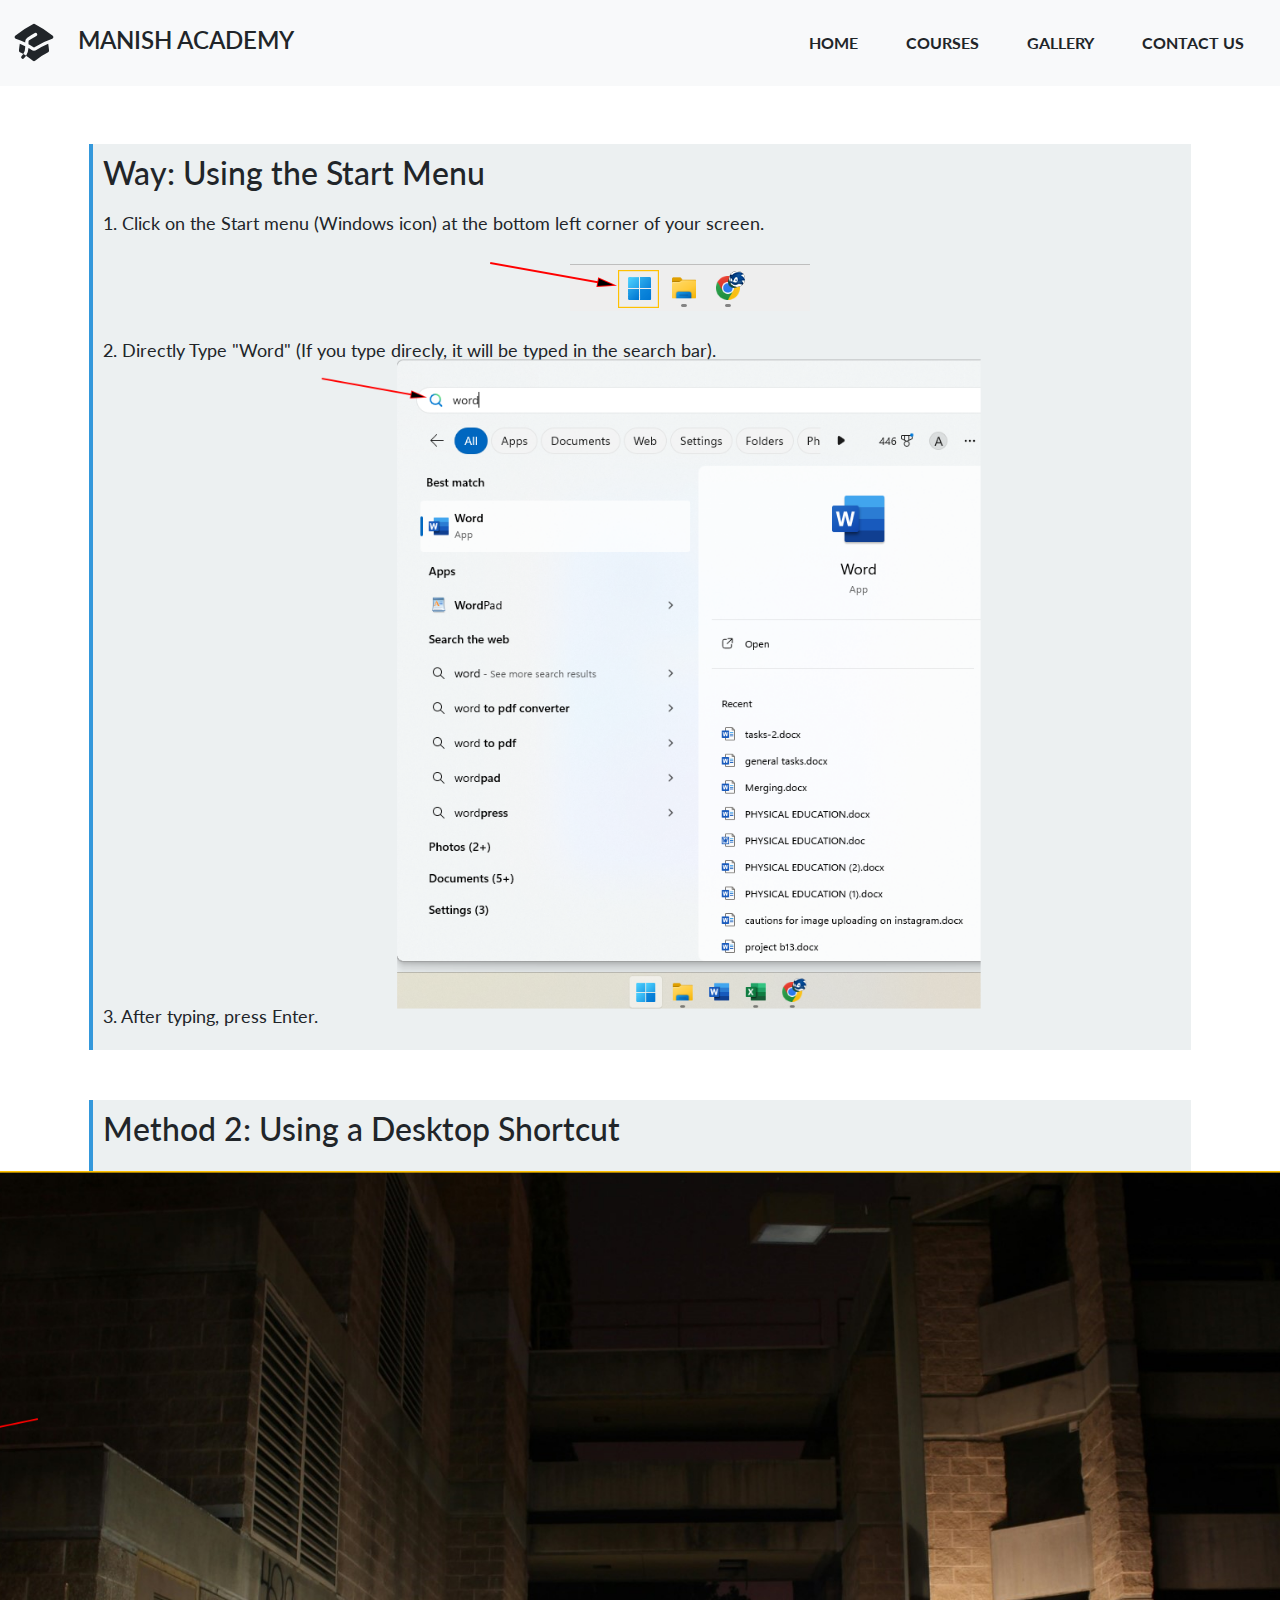
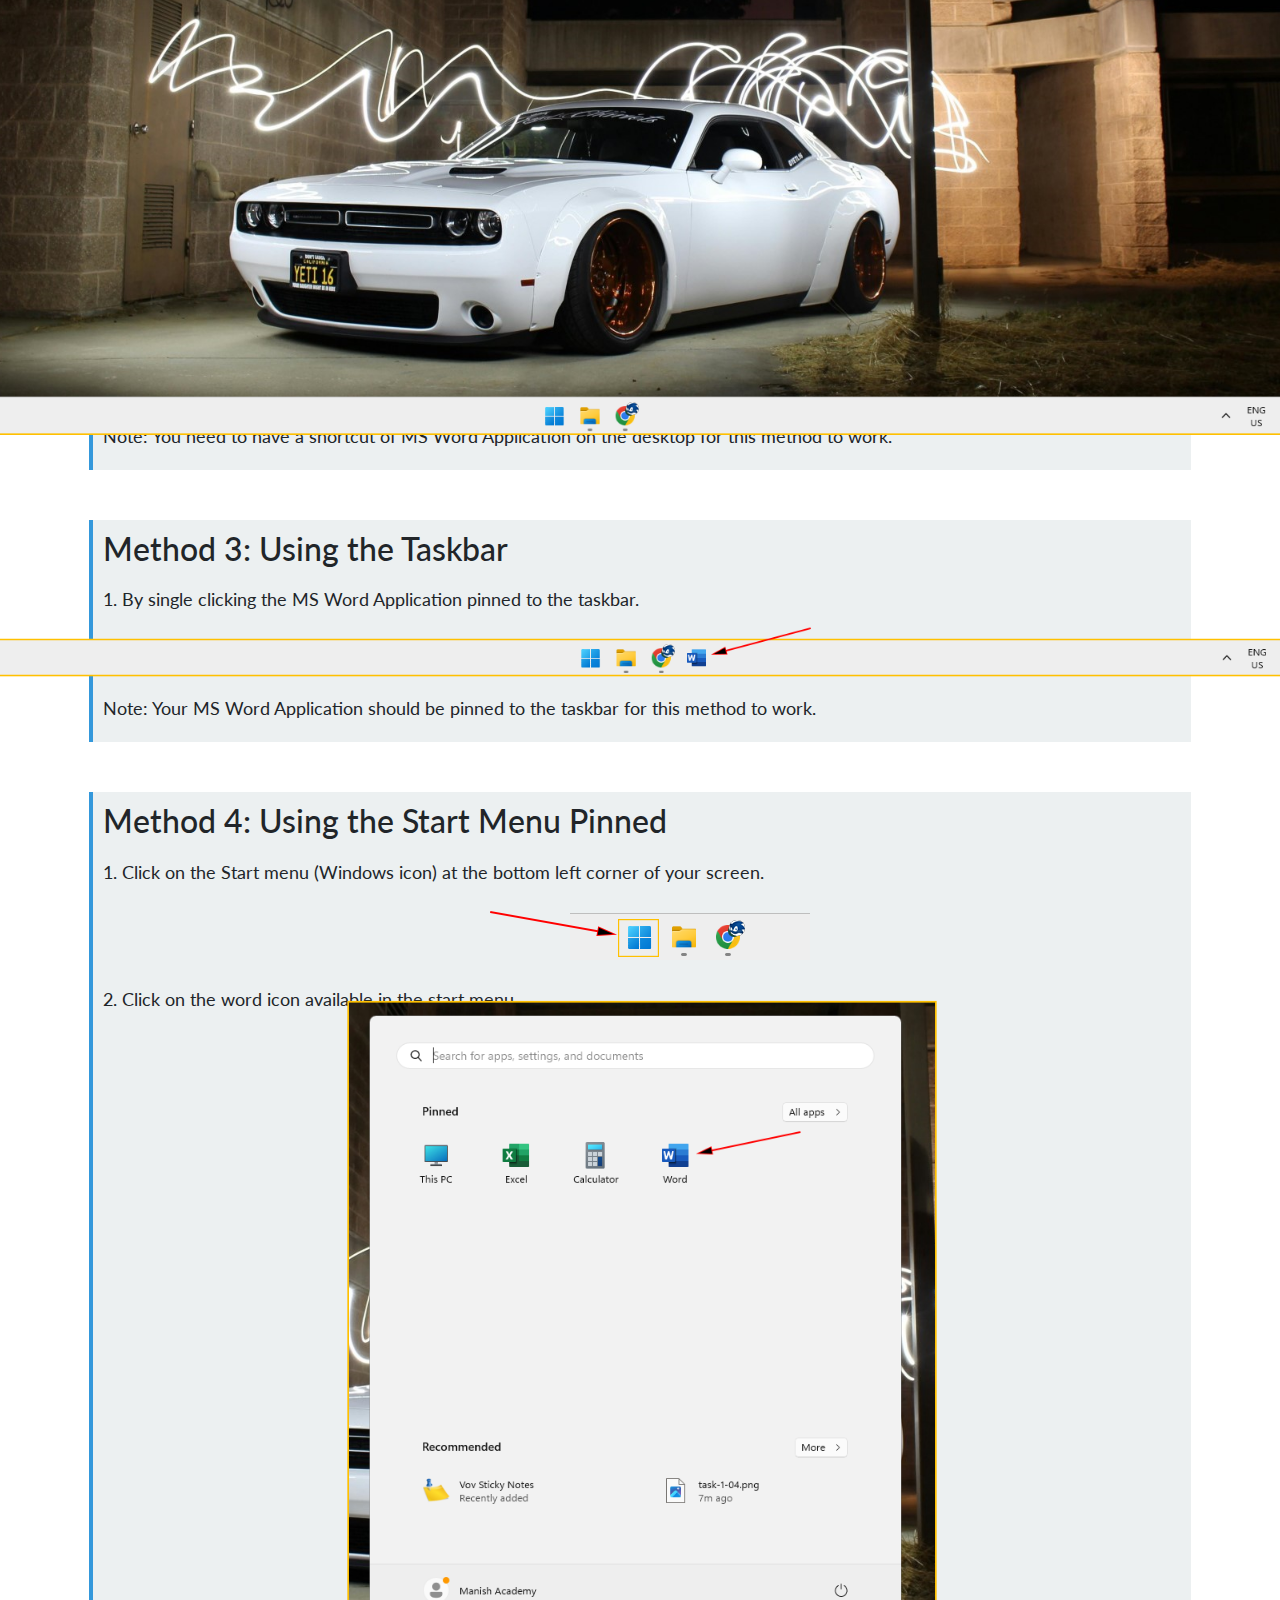
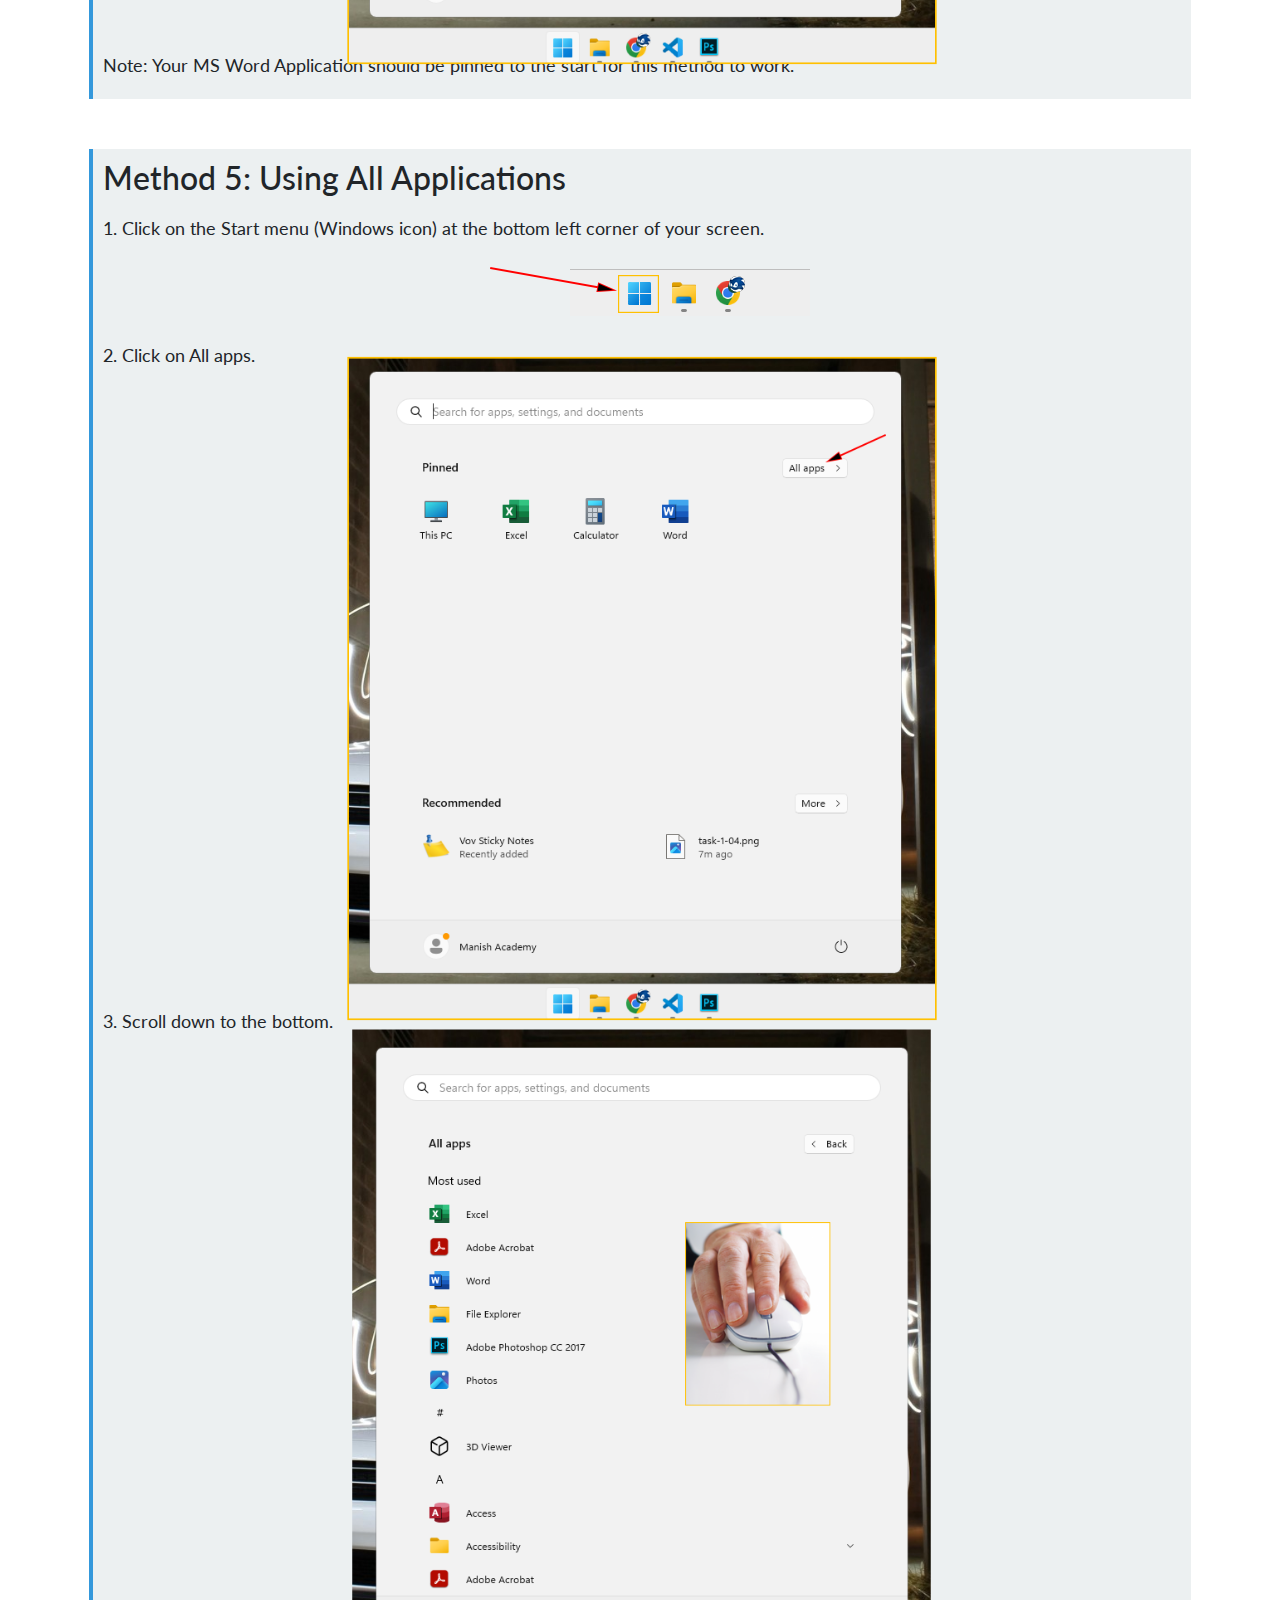
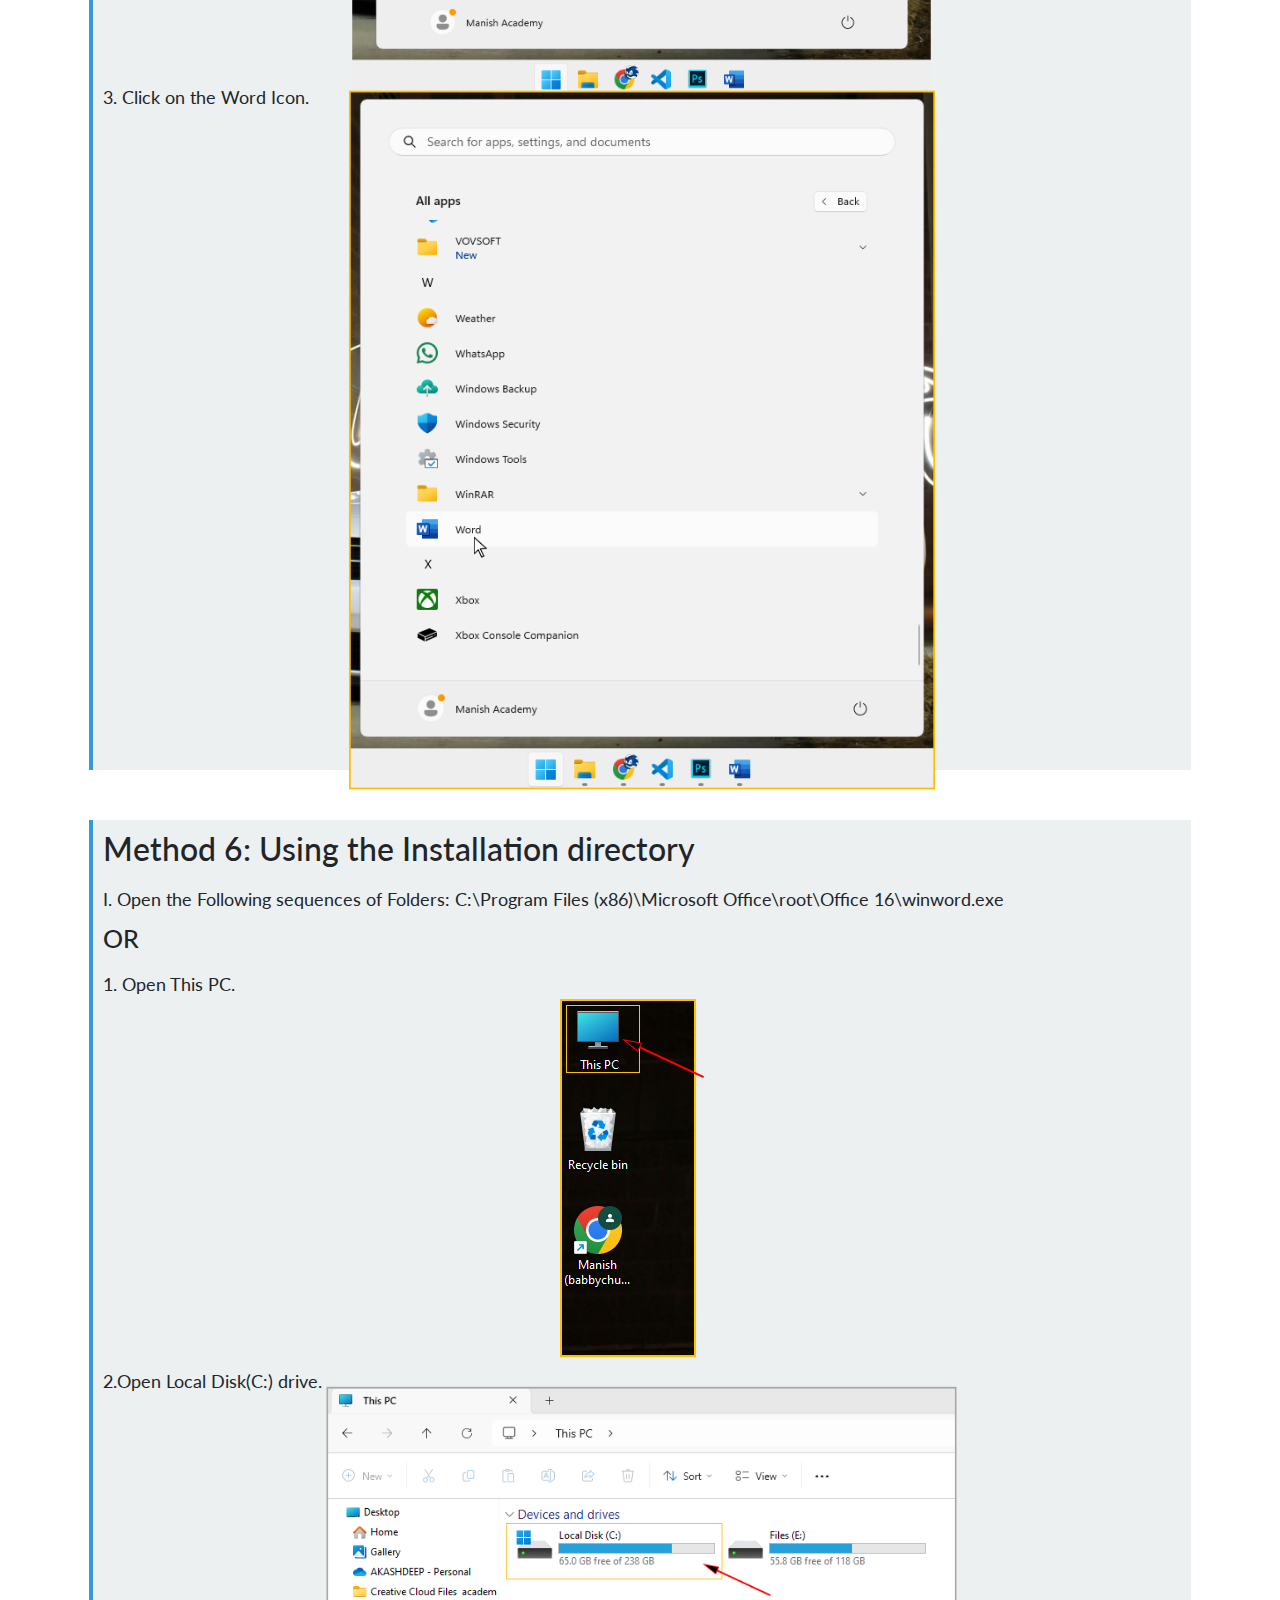
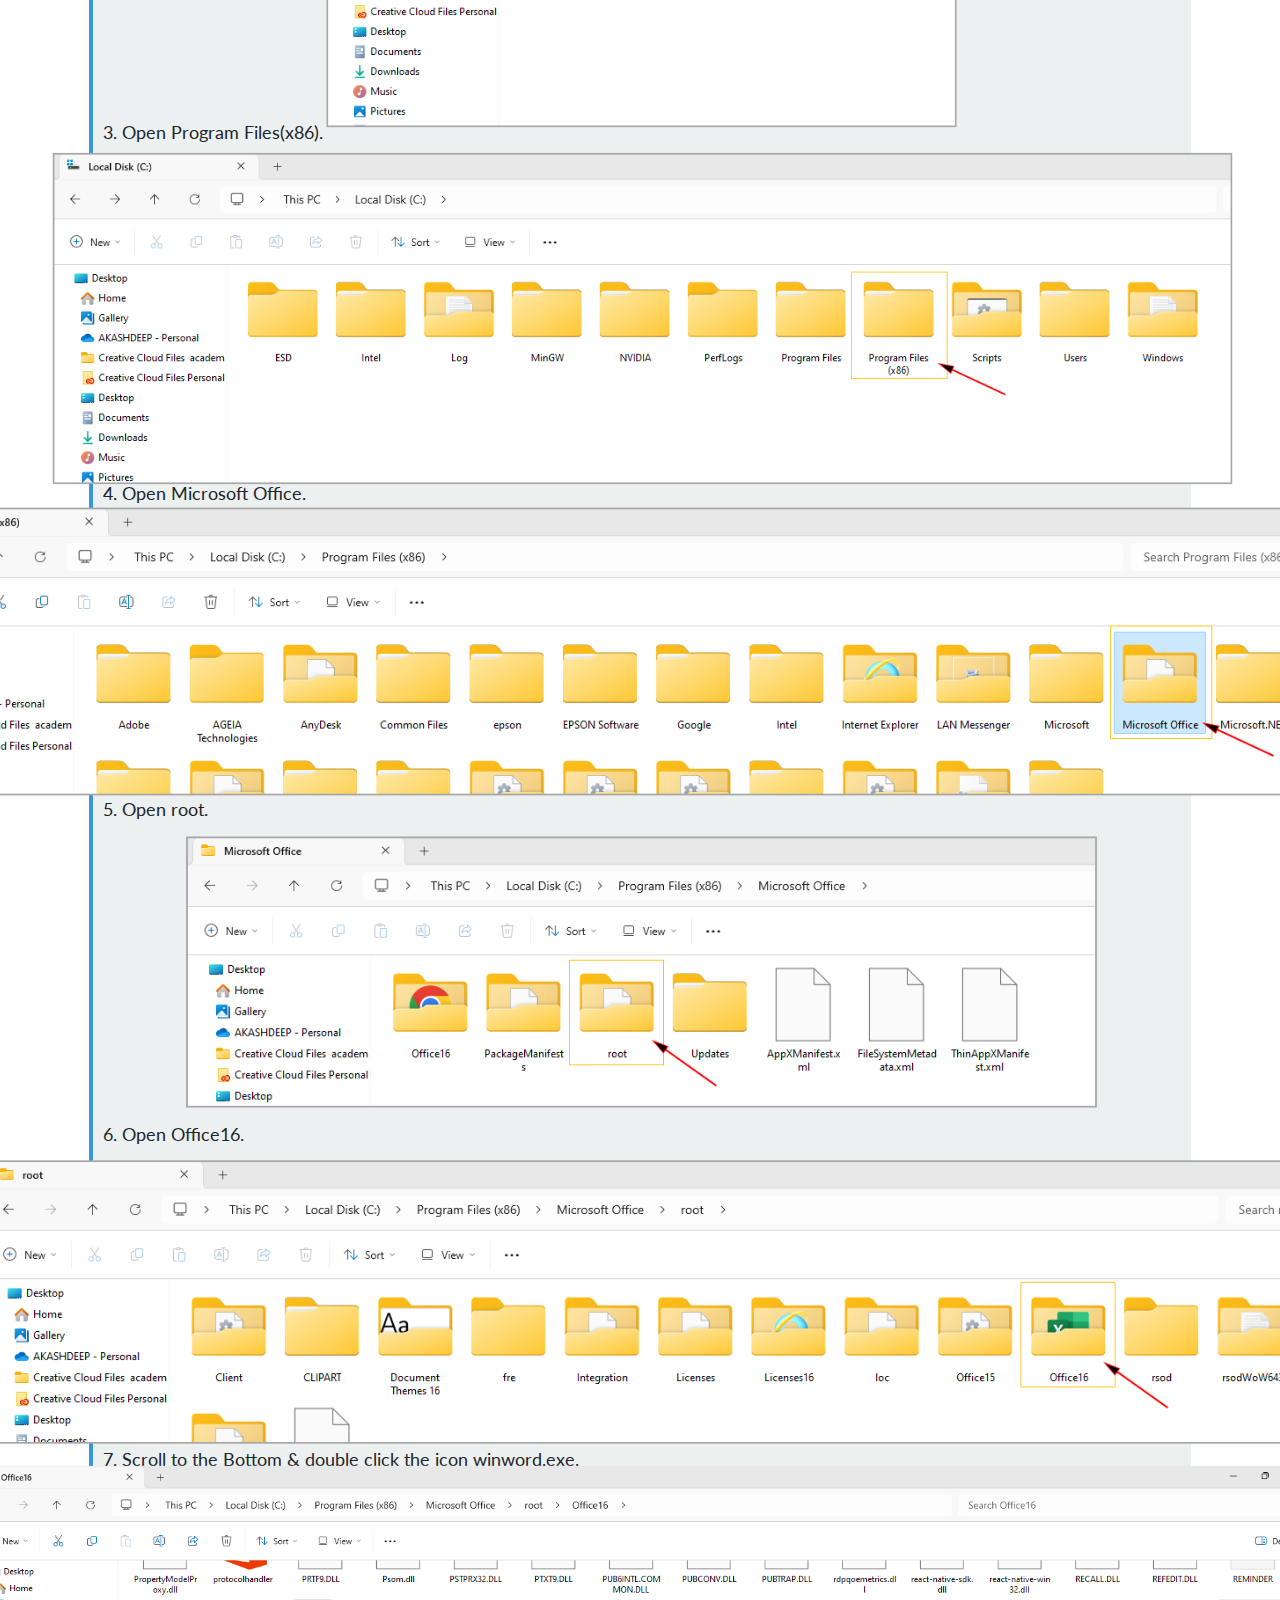
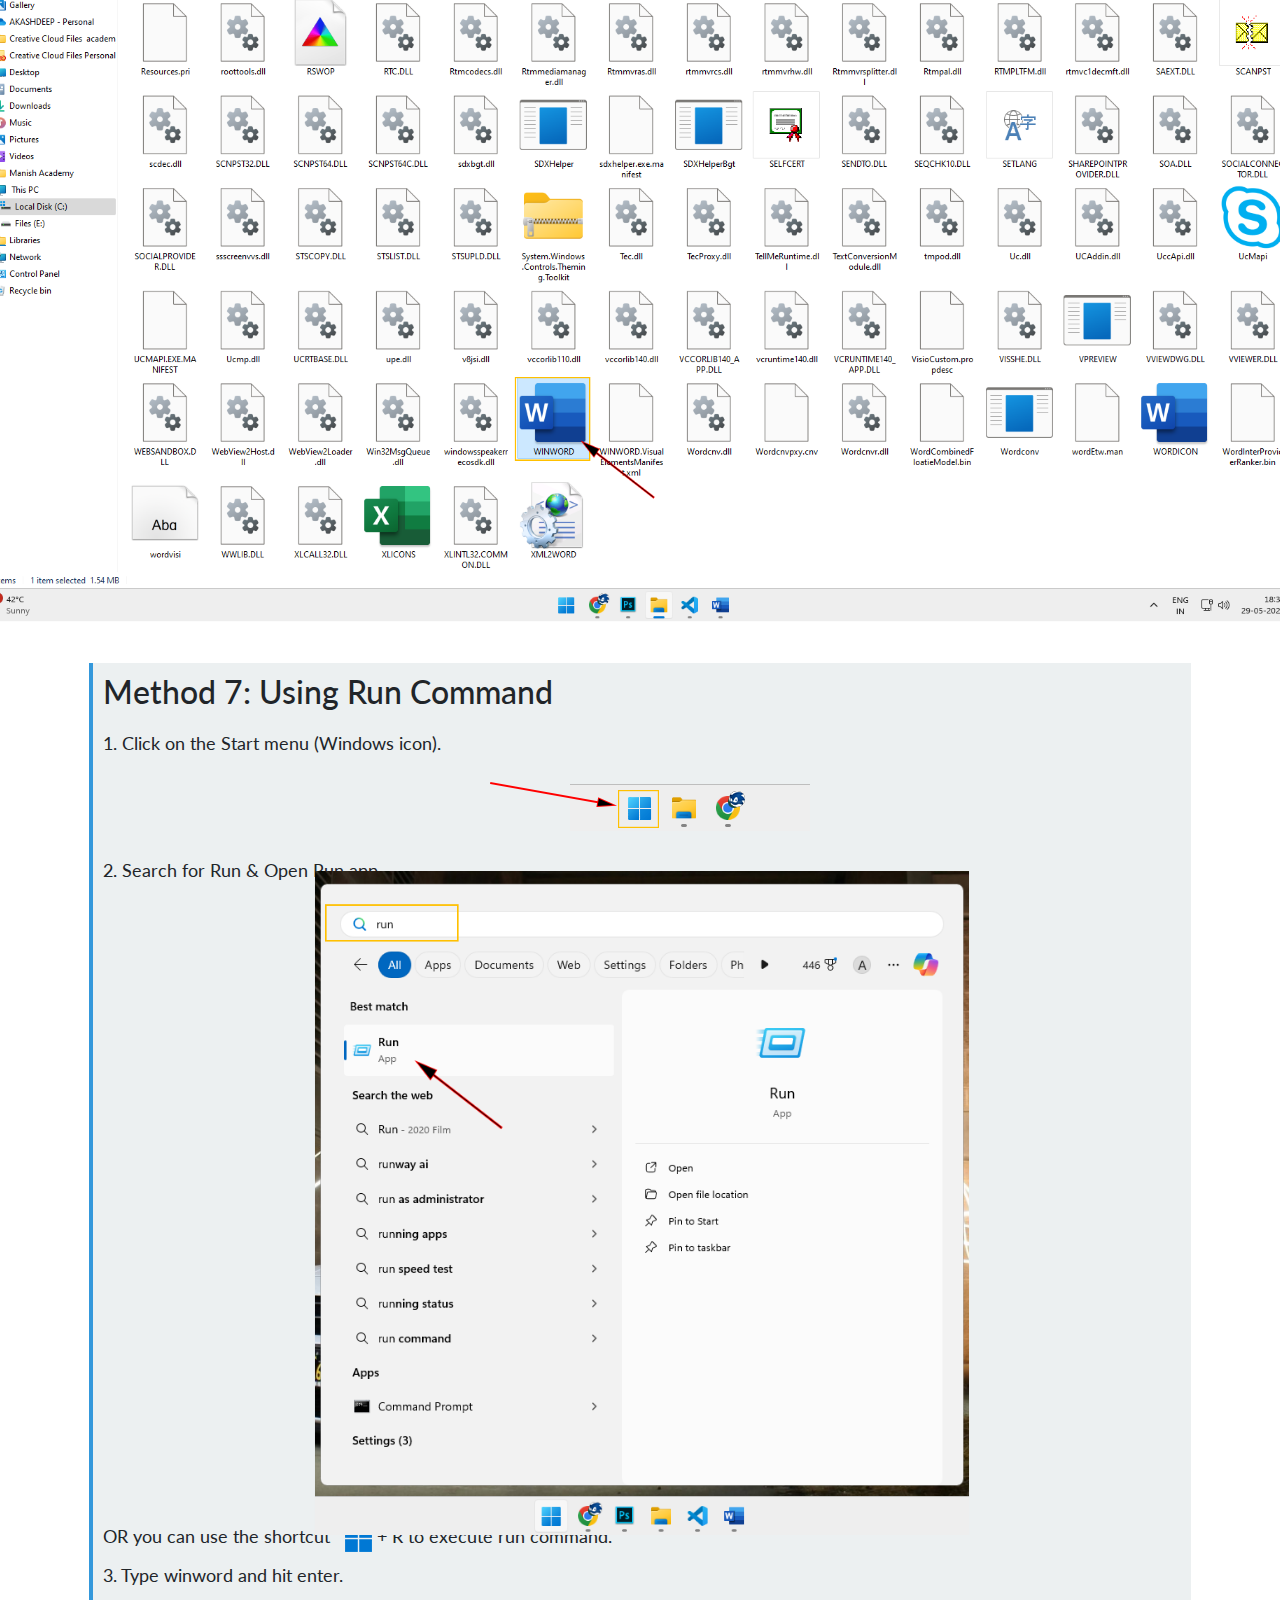
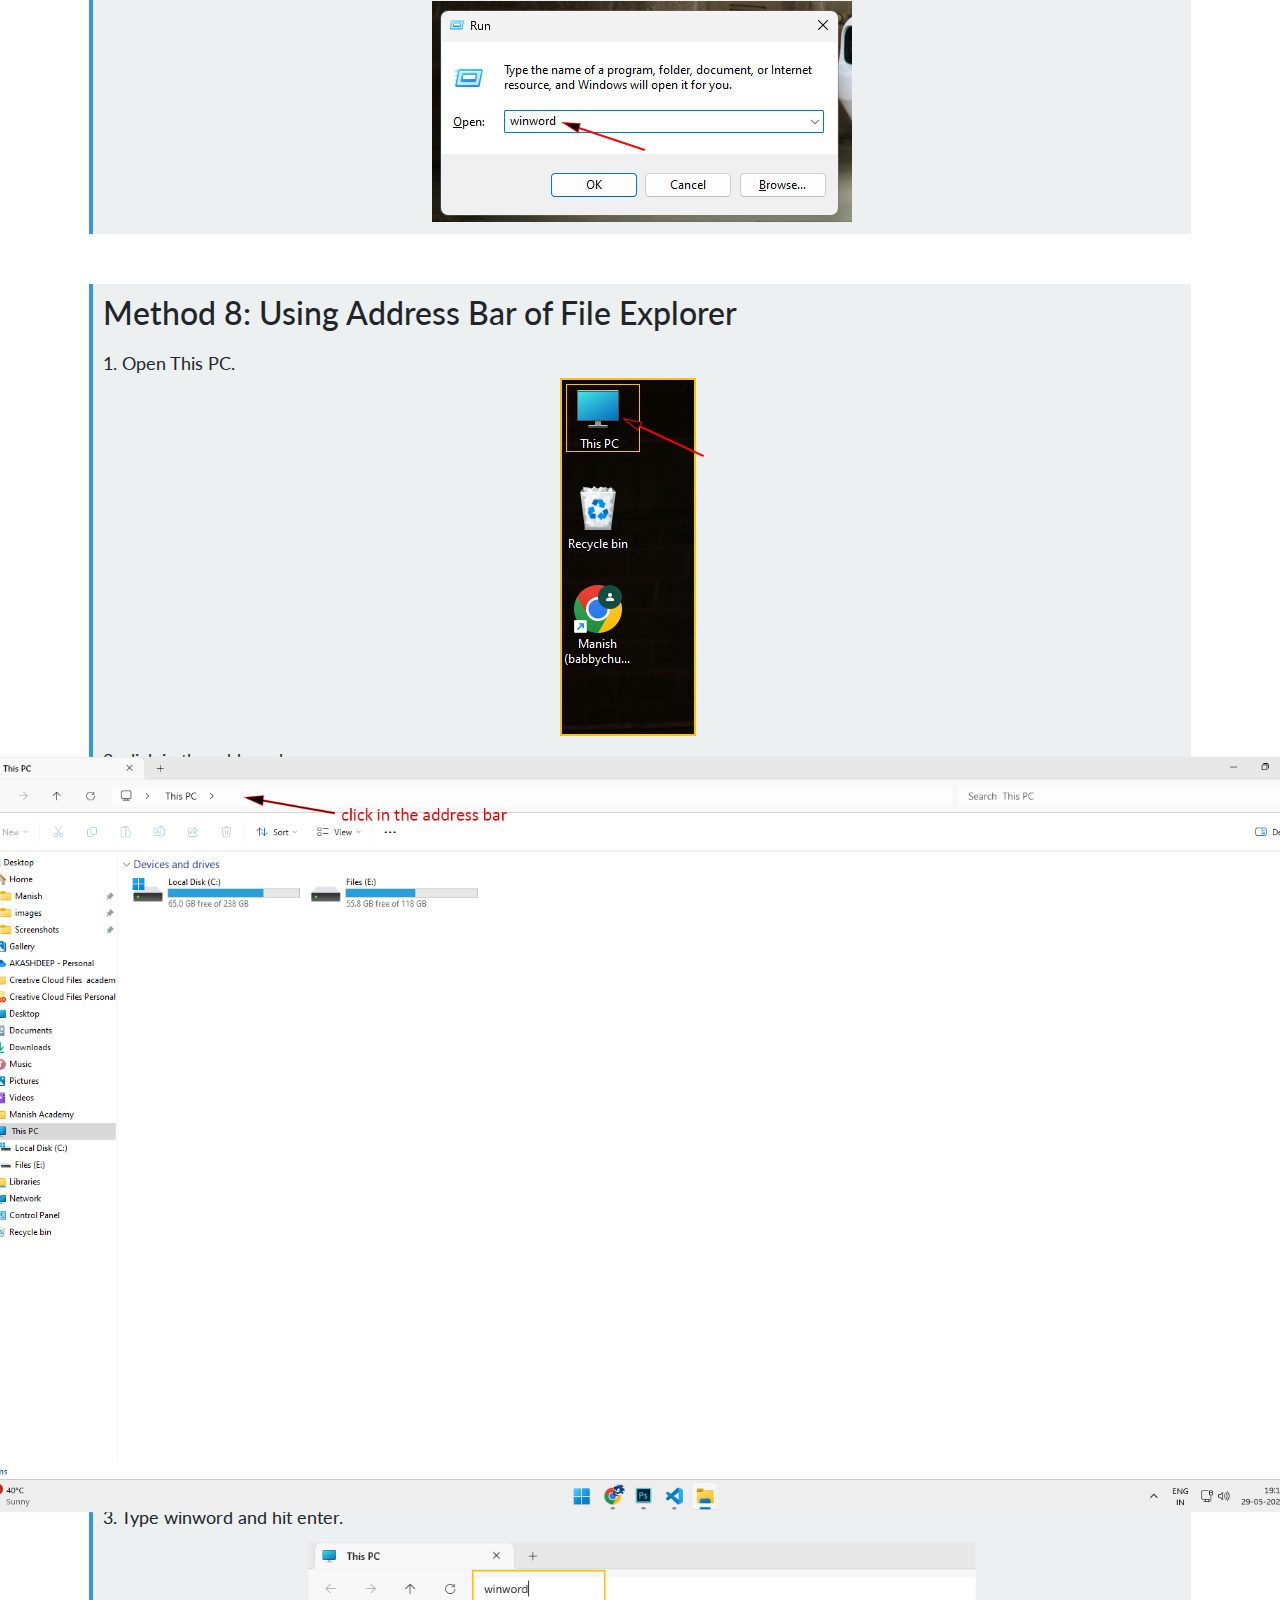
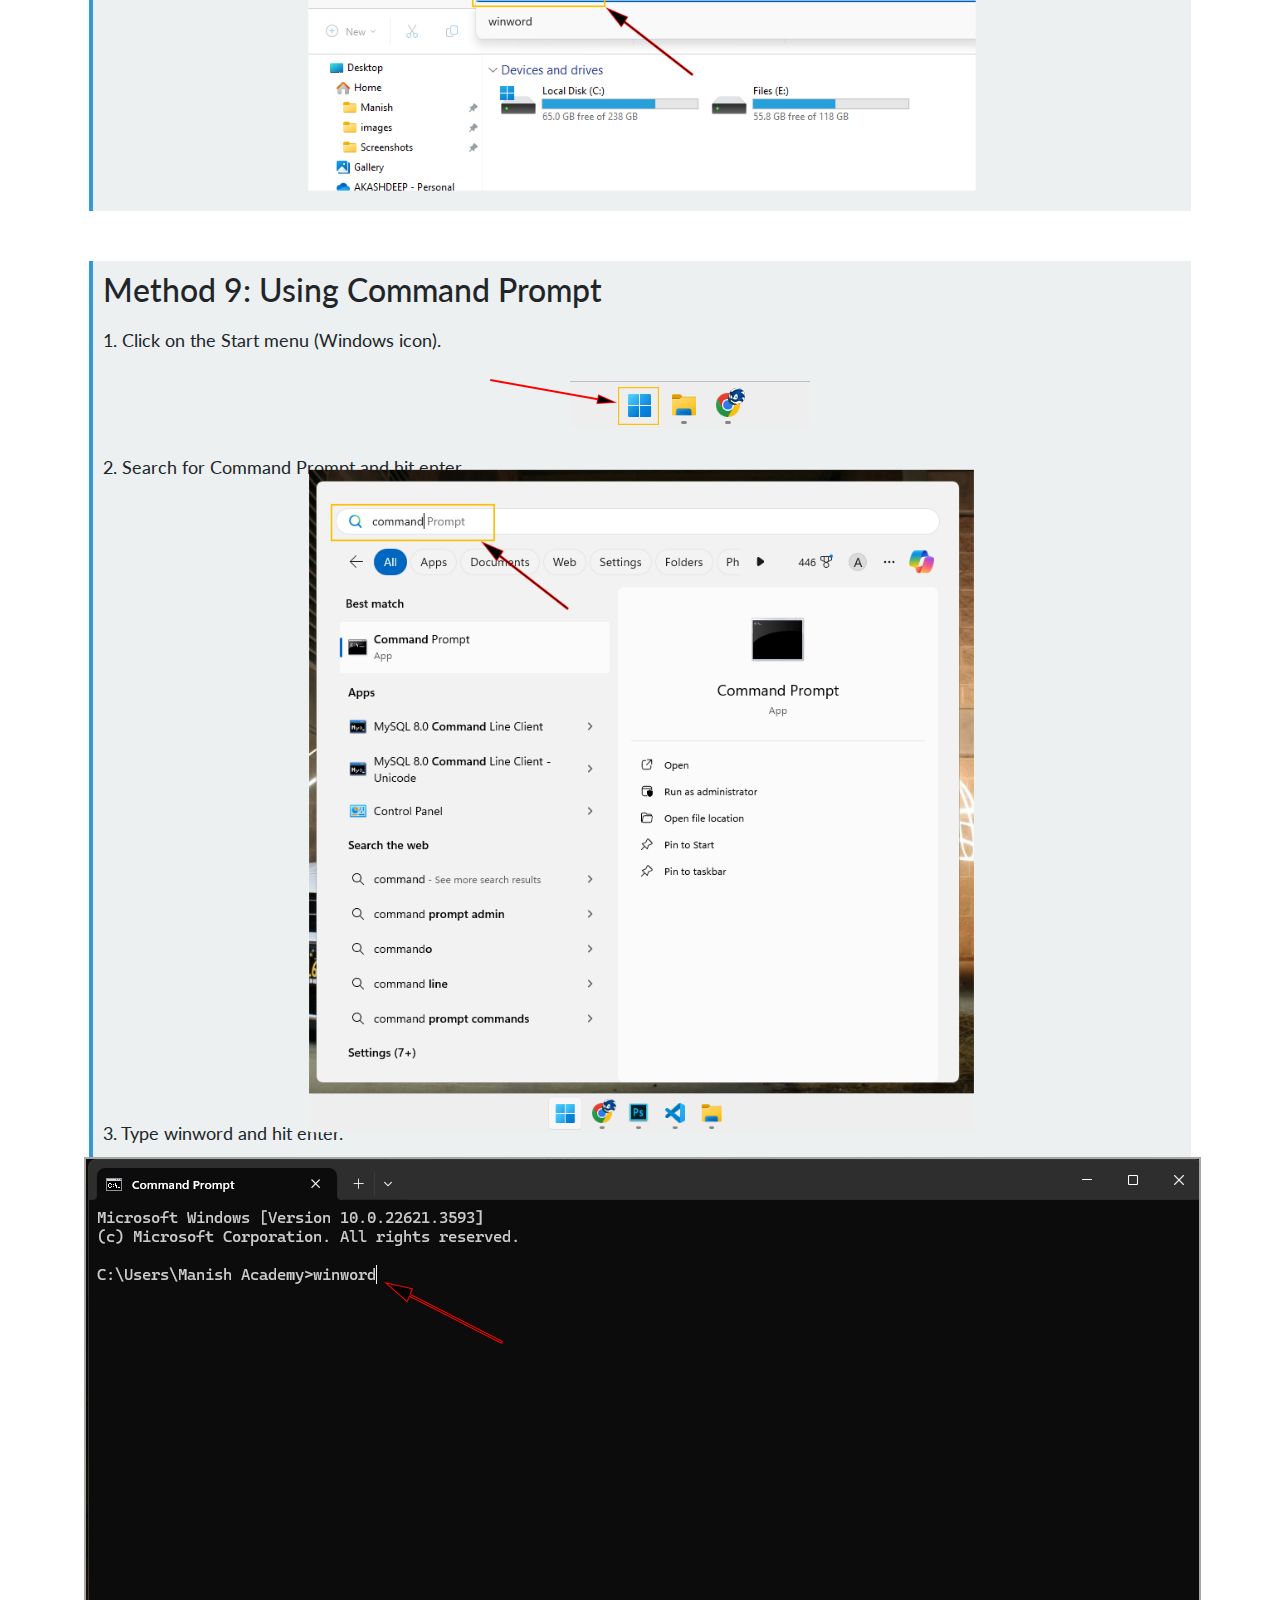
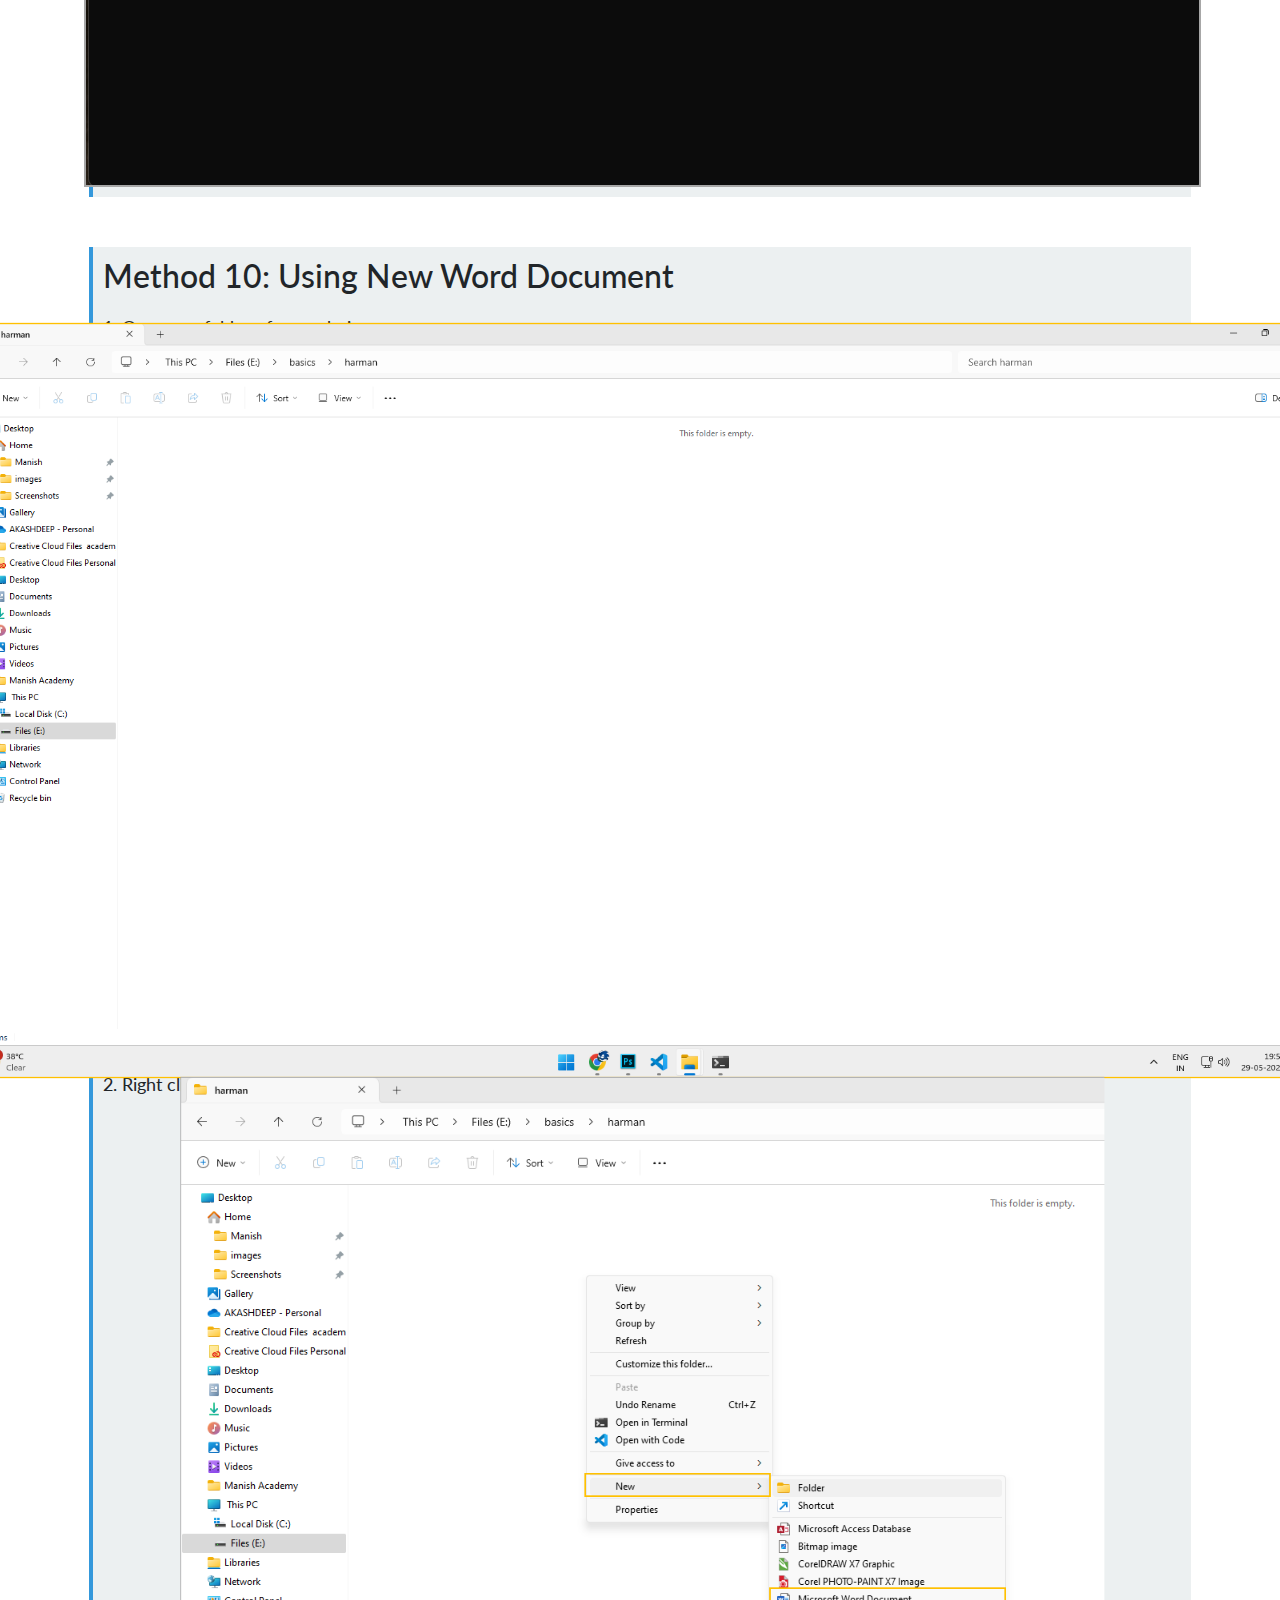
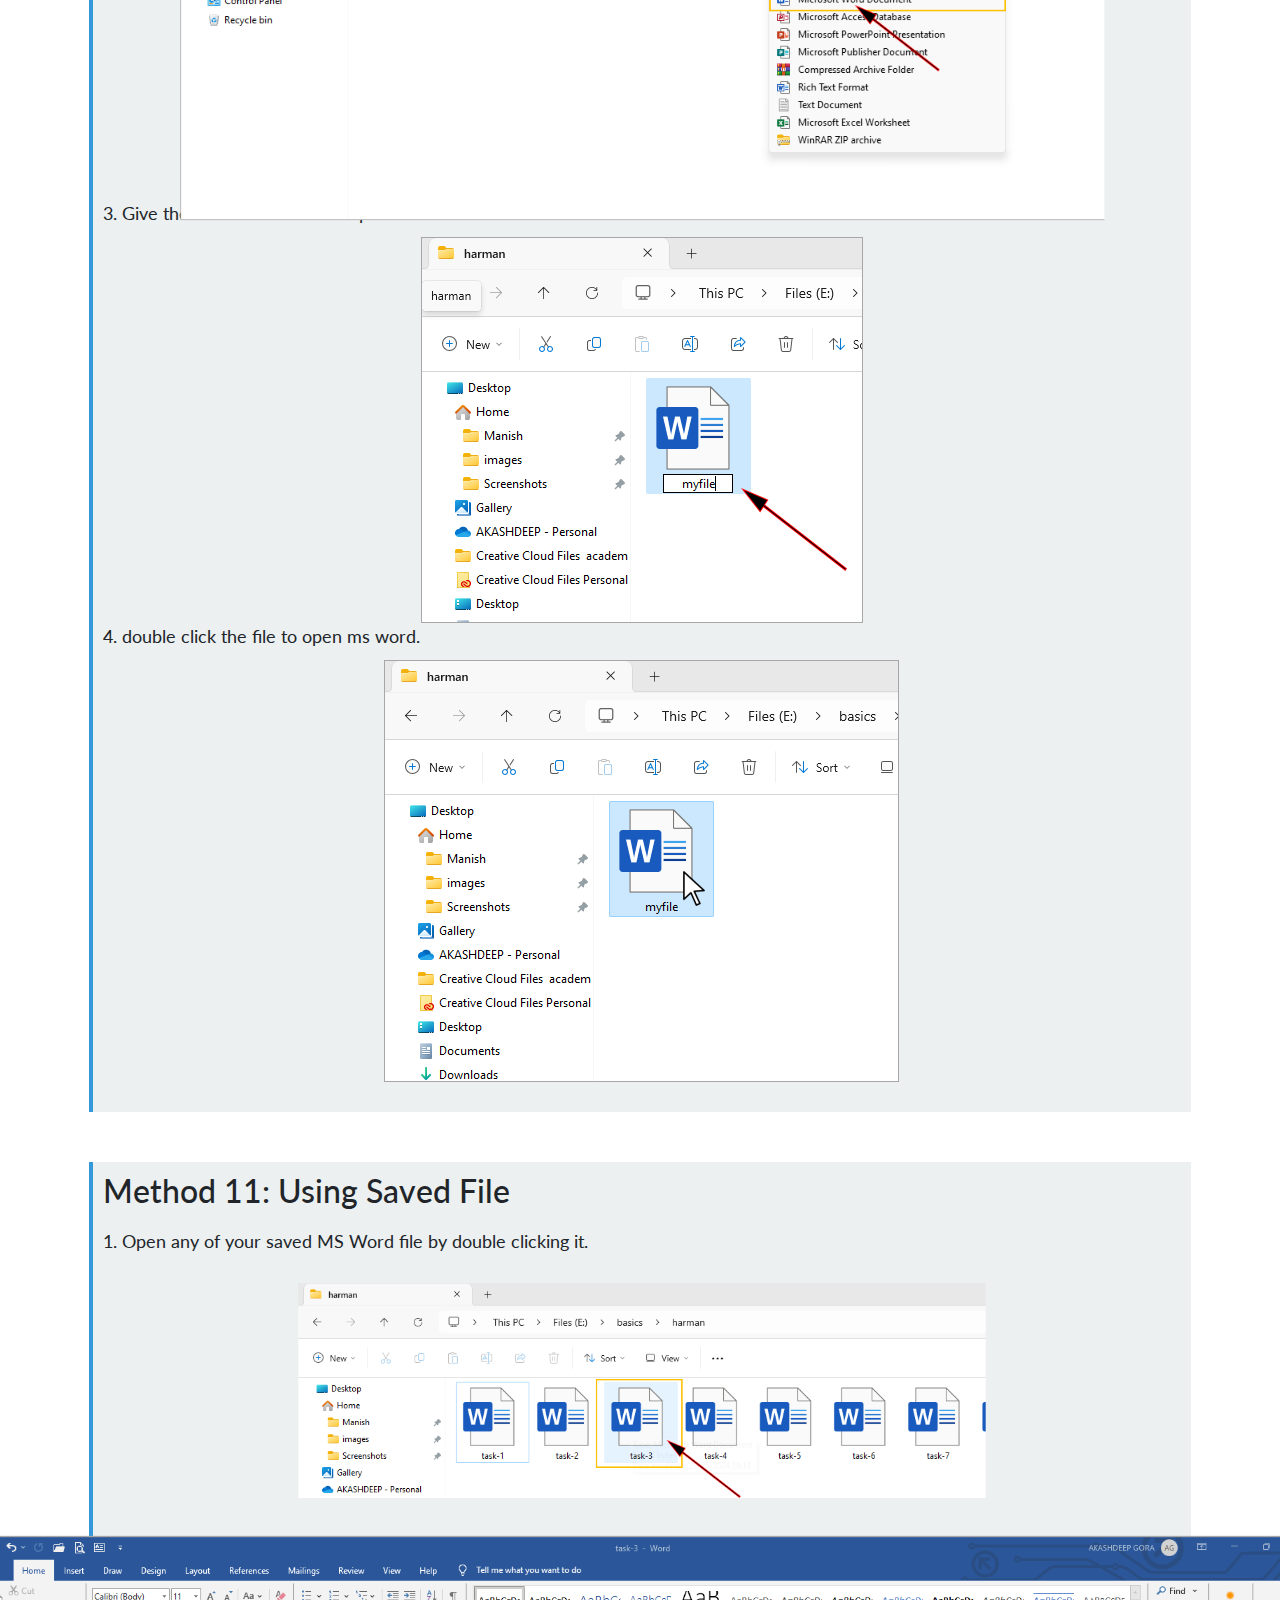
<file: task-2.html>
<!doctype html>
<html lang="en">

<head>
    <meta charset="utf-8">
    <meta name="viewport" content="width=device-width, initial-scale=1">
    <title>ManishAcademy</title>
    <link rel="preconnect" href="https://fonts.googleapis.com">
    <link rel="preconnect" href="https://fonts.gstatic.com" crossorigin>
    <link href='https://unpkg.com/boxicons@2.1.4/css/boxicons.min.css' rel='stylesheet'>
    <link href="https://fonts.googleapis.com/css2?family=Catamaran:wght@500&display=swap" rel="stylesheet">
    <link rel="stylesheet" href="https://cdnjs.cloudflare.com/ajax/libs/font-awesome/4.7.0/css/font-awesome.min.css">
    <link rel="stylesheet" href="style.css">
    <link rel="preconnect" href="https://fonts.googleapis.com">
<link rel="preconnect" href="https://fonts.gstatic.com" crossorigin>
<link href="https://fonts.googleapis.com/css2?family=Lato:ital,wght@0,100;0,300;0,400;0,700;0,900;1,100;1,300;1,400;1,700;1,900&display=swap" rel="stylesheet">
    <link href="https://cdn.jsdelivr.net/npm/bootstrap@5.2.3/dist/css/bootstrap.min.css" rel="stylesheet">
    <style>
        .fa {
          padding: 20px;
          font-size: 30px;
          width: 60px;
          text-align: center;
          text-decoration: none;
          margin: 5px 2px;
        }
        
        .fa:hover {
            opacity: 0.7;
        }
        
        .fa-facebook {
          background: #3B5998;
          color: white;
        }
        
        .fa-twitter {
          background: #55ACEE;
          color: white;
        }
        
        .fa-google {
          background: #dd4b39;
          color: white;
        }
        
        .fa-linkedin {
          background: #007bb5;
          color: white;
        }
        
        .fa-youtube {
          background: #bb0000;
          color: white;
        }
        
        .fa-instagram {
          background: #125688;
          color: white;
        }
        
        h1 {
            color: #2c3e50;
        }
        .method {
            background-color: #ecf0f1;
            border-left: 4px solid #3498db;
            padding: 10px;
            margin: 10px 0;
            margin-bottom: 50px;
        }
        .method h2 {
            margin-top: 0;
        }
        .method p{
            font-size: 18px;
            margin-bottom: 0px;
        }

        
        </style>
</head>


<body>
    <nav class="navbar navbar-expand-lg sticky-top bg-light">
        <div class="container-fluid">
            <a class="navbar-brand text-dark text-uppercase fs-4" href="index.html">
                <svg class="pe-3 icon" xmlns="http://www.w3.org/2000/svg" viewBox="0 0 20 20" fill="currentColor"
                    class="w-5 h-5">
                    <path fill-rule="evenodd"
                        d="M9.664 1.319a.75.75 0 0 1 .672 0 41.059 41.059 0 0 1 8.198 5.424.75.75 0 0 1-.254 1.285 31.372 31.372 0 0 0-7.86 3.83.75.75 0 0 1-.84 0 31.508 31.508 0 0 0-2.08-1.287V9.394c0-.244.116-.463.302-.592a35.504 35.504 0 0 1 3.305-2.033.75.75 0 0 0-.714-1.319 37 37 0 0 0-3.446 2.12A2.216 2.216 0 0 0 6 9.393v.38a31.293 31.293 0 0 0-4.28-1.746.75.75 0 0 1-.254-1.285 41.059 41.059 0 0 1 8.198-5.424ZM6 11.459a29.848 29.848 0 0 0-2.455-1.158 41.029 41.029 0 0 0-.39 3.114.75.75 0 0 0 .419.74c.528.256 1.046.53 1.554.82-.21.324-.455.63-.739.914a.75.75 0 1 0 1.06 1.06c.37-.369.69-.77.96-1.193a26.61 26.61 0 0 1 3.095 2.348.75.75 0 0 0 .992 0 26.547 26.547 0 0 1 5.93-3.95.75.75 0 0 0 .42-.739 41.053 41.053 0 0 0-.39-3.114 29.925 29.925 0 0 0-5.199 2.801 2.25 2.25 0 0 1-2.514 0c-.41-.275-.826-.541-1.25-.797a6.985 6.985 0 0 1-1.084 3.45 26.503 26.503 0 0 0-1.281-.78A5.487 5.487 0 0 0 6 12v-.54Z"
                        clip-rule="evenodd" />
                </svg>

                Manish Academy</a>
            <button class="navbar-toggler text-dark" type="button" data-bs-toggle="collapse"
                data-bs-target="#navbarNavAltMarkup" aria-controls="navbarNavAltMarkup" aria-expanded="false"
                aria-label="Toggle navigation">
                <span class="navbar-toggler-icon text-dark"></span>
            </button>
            <div class="collapse navbar-collapse" id="navbarNavAltMarkup">
                <div class="navbar-nav ml-auto text-dark">
                    <a class="nav-link px-lg-4 text-dark" href="index.html">Home</a>
                   
                    <a class="nav-link px-lg-4 text-dark" href="pricing.html">Courses</a>
                <a class="nav-link px-lg-4 text-dark" href="project.html">Gallery</a>
                <a class="nav-link px-lg-4 text-dark" href="contact.html">Contact Us</a>
                </div>
            </div>
        </div>
    </nav>  
   
    <section class="py-lg-5">
        <div class="container" style="max-width:88%;">
        
            <div class="method"> <!--  method-1 -->
                <h2  style="margin-bottom: 18px;">Way: Using the Start Menu</h2>
                <p>1. Click on the Start menu (Windows icon) at the bottom left corner of your screen.</p>
                <div class="image-container" style=" display: flex;justify-content: center; align-items: center; height: 10vh;margin-bottom: 10px;">
                    <img src="assets/images/task-1-01.png" alt="" >
                </div>
                <p>2. Directly Type "Word" (If you type direcly, it will be typed in the  search bar).</p>
                <div class="image-container" style=" display: flex;justify-content: center; align-items: center; height: 71vh;">
                    <img src="assets/images/task-1-02.png" alt="" style="transform: scale(0.83);">
                </div>
                <p style="margin-bottom: 10px;">3. After typing, press Enter.</p>
            </div>

       
            <div class="method">  <!--  method-2 -->
                <h2  style="margin-bottom: 18px;">Method 2: Using a Desktop Shortcut</h2>
                <p>1. By double clicking the MS Word Application available on the desktop.</p>
                <div class="image-container" style=" display: flex;justify-content: center; align-items: center; height: 91vh;margin-bottom: 10px;">
                    <img src="assets/images/task-1-03.png" alt="" style="transform: scale(0.8);">
                </div>
                <p style="margin-bottom: 10px;">Note: You need to have a shortcut of MS Word Application on the desktop for this method to work.</p>
            </div>

            <div class="method"> <!--  method-3 -->
                <h2  style="margin-bottom: 18px;">Method 3: Using the Taskbar</h2>
                <p>1. By single clicking the MS Word Application pinned to the taskbar.</p>
                <div class="image-container" style=" display: flex;justify-content: center; align-items: center; height: 8vh;margin-bottom: 10px;">
                    <img src="assets/images/task-1-04.png" alt="" style="transform: scale(0.8);">
                </div>
                <p style="margin-bottom: 10px;">Note: Your MS Word Application should be pinned to the taskbar for this method to work.</p>
            </div>

            <div class="method"> <!--  method-4 -->
                <h2  style="margin-bottom: 18px;">Method 4: Using the Start Menu Pinned</h2>
                <p>1. Click on the Start menu (Windows icon) at the bottom left corner of your screen.</p>
                <div class="image-container" style=" display: flex;justify-content: center; align-items: center; height: 10vh;margin-bottom: 10px;">
                    <img src="assets/images/task-1-01.png" alt="" >
                </div>
                <p>2. Click on the word icon available in the start menu.</p>
                <div class="image-container" style=" display: flex;justify-content: center; align-items: center; height: 71vh;">
                    <img src="assets/images/task-1-05.png" alt="" style="transform: scale(0.83);">
                </div>
                <p style="margin-bottom: 10px;">Note: Your MS Word Application should be pinned to the start for this method to work.                   
                </p>
           </div>
 
           <div class="method"> <!--  method-5 -->
            <h2  style="margin-bottom: 18px;">Method 5: Using All Applications</h2>
            <p>1. Click on the Start menu (Windows icon) at the bottom left corner of your screen.</p>
            <div class="image-container" style=" display: flex;justify-content: center; align-items: center; height: 10vh;margin-bottom: 10px;">
                <img src="assets/images/task-1-01.png" alt="" >
            </div>
            <p>2. Click on All apps.</p>
            <div class="image-container" style=" display: flex;justify-content: center; align-items: center; height: 71vh;">
                <img src="assets/images/task-1-06.png" alt="" style="transform: scale(0.83);">
            </div>
            <p style="margin-bottom: 10px;">3. Scroll down to the bottom.</p>
            <div class="image-container" style=" display: flex;justify-content: center; align-items: center; height: 71vh;">
                <img src="assets/images/task-1-07.png" alt="" style="transform: scale(0.83);">
            </div>
            <p style="margin-bottom: 10px;">3. Click on the Word Icon.</p>
            <div class="image-container" style=" display: flex;justify-content: center; align-items: center; height: 71vh;">
                <img src="assets/images/task-1-08.png" alt="" style="transform: scale(0.88);">
            </div>
            </div>

            <div class="method"> <!--  method-6 -->
                <h2  style="margin-bottom: 18px;">Method 6: Using the Installation directory</h2>
                <p>I. Open the Following sequences of Folders: C:\Program Files (x86)\Microsoft Office\root\Office 16\winword.exe</p>
                <h2  style="margin-bottom: 18px; font-size: 25px;margin-top: 10px;">OR</h2>
                <p>1. Open This PC.</p>
                <div class="image-container" style=" display: flex;justify-content: center; align-items: center; height: 40vh;margin-bottom: 10px;">
                    <img src="assets/images/task-1-09.png" alt="">
                </div>
                <p>2.Open Local Disk(C:) drive.</p>
                <div class="image-container" style=" display: flex;justify-content: center; align-items: center; height: 36vh;">
                    <img src="assets/images/task-1-10.png" alt="" style="transform: scale(0.83);">
                </div>
                <p style="margin-bottom: 10px;">3. Open Program Files(x86).</p>
                <div class="image-container" style=" display: flex;justify-content: center; align-items: center; height: 36vh;">
                    <img src="assets/images/task-1-11.png" alt="" style="transform: scale(0.83);">
                </div>
                <p style="margin-bottom: 10px;">4. Open Microsoft Office.</p>
                <div class="image-container" style=" display: flex;justify-content: center; align-items: center; height: 31vh;">
                    <img src="assets/images/task-1-12.png" alt="" style="transform: scale(0.88);margin-bottom: 10px;">
                </div>
                <p style="margin-bottom: 10px;">5. Open root.</p>
                <div class="image-container" style=" display: flex;justify-content: center; align-items: center; height: 32vh;">
                    <img src="assets/images/task-1-13.png" alt="" style="transform: scale(0.88);margin-bottom: 10px;">
                </div>
                <p style="margin-bottom: 10px;">6. Open Office16.</p>
                <div class="image-container" style=" display: flex;justify-content: center; align-items: center; height: 32vh;">
                    <img src="assets/images/task-1-14.png" alt="" style="transform: scale(0.88);">
                </div>

                <p style="margin-bottom: 10px;">7. Scroll to the Bottom & double click the icon winword.exe.</p>
                <div class="image-container" style=" display: flex;justify-content: center; align-items: center; height: 80vh;">
                    <img src="assets/images/task-1-15.png" alt="" style="transform: scale(0.70);">
                </div>

             </div>

             <div class="method"> <!--  method-7 -->
                <h2  style="margin-bottom: 18px;">Method 7: Using Run Command</h2>
                <p>1. Click on the Start menu (Windows icon).</p>
                <div class="image-container" style=" display: flex;justify-content: center; align-items: center; height: 10vh;margin-bottom: 10px;">
                    <img src="assets/images/task-1-01.png" alt="" >
                </div>
                <p>2. Search for Run & Open Run app.</p>
                <div class="image-container" style=" display: flex;justify-content: center; align-items: center; height: 71vh;">
                    <img src="assets/images/task-1-16.png" alt="" style="transform: scale(0.83);">
                </div>
                <p style="margin-bottom: 10px;">OR you can use the shortcut &nbsp; <img src="assets/images/windows.png" alt=""> + R to execute run command.</p>
                <p style="margin-bottom: 10px;">3. Type winword and hit enter.</p>
                <div class="image-container" style=" display: flex;justify-content: center; align-items: center; height: 25vh;">
                    <img src="assets/images/task-1-17.png" alt="" style="">
                </div>
            </div>

            <div class="method"> <!--  method-8 -->
                <h2  style="margin-bottom: 18px;">Method 8: Using Address Bar of File Explorer</h2>
                <p>1. Open This PC.</p>
                <div class="image-container" style=" display: flex;justify-content: center; align-items: center; height: 40vh;margin-bottom: 10px;">
                    <img src="assets/images/task-1-09.png" alt="">
                </div>
               
                <p>2. click in the address bar.</p>
                <div class="image-container" style=" display: flex;justify-content: center; align-items: center; height: 80vh;margin-bottom: 10px;">
                    <img src="assets/images/task-1-18.png" alt="" style="transform: scale(0.7);">
                </div>
                <p>3. Type winword and hit enter.</p>
                <div class="image-container" style=" display: flex;justify-content: center; align-items: center; height: 30vh;">
                    <img src="assets/images/task-1-19.png" alt="" style="transform: scale(0.83);">
                </div>
            </div>


            <div class="method"> <!--  method-9 -->
                <h2  style="margin-bottom: 18px;">Method 9: Using Command Prompt</h2>
                <p>1. Click on the Start menu (Windows icon).</p>
                <div class="image-container" style=" display: flex;justify-content: center; align-items: center; height: 10vh;margin-bottom: 10px;">
                    <img src="assets/images/task-1-01.png" alt="" >
                </div>
                <p>2. Search for Command Prompt and hit enter.</p>
                <div class="image-container" style=" display: flex;justify-content: center; align-items: center; height: 71vh;">
                    <img src="assets/images/task-1-20.png" alt="" style="transform: scale(0.83);">
                </div>
                <p style="margin-bottom: 10px;">3. Type winword and hit enter.</p>
                <div class="image-container" style=" display: flex;justify-content: center; align-items: center; height: vh;">
                    <img src="assets/images/task-1-21.png" alt="" style="">
                </div>
            </div>

            <div class="method"> <!--  method-10 -->
                <h2  style="margin-bottom: 18px;">Method 10: Using New Word Document</h2>
                <p>1. Open any folder of your choice.</p>
                <div class="image-container" style=" display: flex;justify-content: center; align-items: center; height: 80vh;margin-bottom: 10px;">
                    <img src="assets/images/task-1-22.png" alt="" style="transform: scale(0.7);">
                </div>
                <p>2. Right click in the empty space and select New > Microsoft Word Document.</p>
                <div class="image-container" style=" display: flex;justify-content: center; align-items: center; height: 78vh;">
                    <img src="assets/images/task-1-23.png" alt="" style="transform: scale(0.8);">
                </div>
                <p style="margin-bottom: 10px;">3. Give the file a new name and press enter.</p>
                <div class="image-container" style=" display: flex;justify-content: center; align-items: center; height: vh;">
                    <img src="assets/images/task-1-24.png" alt="" style="">
                </div>
                <p style="margin-bottom: 10px;">4. double click the file to open ms word.</p>
                <div class="image-container" style=" display: flex;justify-content: center; align-items: center; height: vh; margin-bottom: 20px;">
                    <img src="assets/images/task-1-25.png" alt="" style="">
                </div>
            </div>

            <div class="method"> <!--  method-10 -->
                <h2  style="margin-bottom: 18px;">Method 11: Using Saved File</h2>
                <p>1. Open any of your saved MS Word file by double clicking it.</p>
                <div class="image-container" style=" display: flex;justify-content: center; align-items: center; height:30vh;margin-bottom: 10px;">
                    <img src="assets/images/task-1-26.png" alt="" style="transform: scale(0.7);">
                </div>
                <p>2. Congratulations, you have successfully opened MS Word.</p>
                <div class="image-container" style=" display: flex;justify-content: center; align-items: center; height: 78vh;">
                    <img src="assets/images/task-1-27.png" alt="" style="transform: scale(0.7);">
                </div>
                
            </div>
            









        </div>
    </section>












    <footer class="text-light bg-dark py-4" id="footer">
        <div class="container-fluid">
            <div class="row">
                <!-- About Us and Contact Info Column -->
                <div class="col-md-4">
                    <h5>About Us</h5>
                    <p>
                        Certainly! Here's a concise "About Us" section for your website column:

                        Manish Academy - Your Gateway to Tech Excellence

                        Discover a world of possibilities at Manish Academy. We specialize in teaching Java, Python,
                        HTML, CSS, web designing, basic computer skills, and advanced Excel. Our industry experts
                        ensure hands-on learning, empowering you with the skills to thrive in the digital era. Join
                        us and elevate your tech journey today! </p>
                    <p>Contact Info:
                        +91 98883-93232</p>
                    <p>Email: manishacademy@gmail.com</p>
                    <p>Address: Old GT Rd, near Taj Bar & Restaurant, Police Colony, Phillaur, Punjab 144410</p>
                    <!-- Add your social media icons or handles here -->
                </div>

                <!-- Recent News Column -->
                <div class="col-md-4">
                    <h5>Recent News</h5>
                    <h6> April 12, 2020</h6>
                    <p>Easy Ways to Incorporate Customer Feedback</p>
                    <h6>January 31, 2020</h6>
                    <p>How to create a website for your business?</p>
                    <h5>Recent News</h5>
                    <h6> May 12, 2023</h6>
                    <p>Which is best Reactjs or Bootstrap?</p>
                    <h6>December 31, 2018</h6>
                    <p>What are the things to take care of a website?</p>
                    <!-- Add your recent news content here -->
                </div>

                <!-- Newsletter Column -->
                <div class="col-md-4">
                    <h5>Newsletter</h5>
                    <p>Subscribe to our newsletter for updates:</p>
                    <div class="input-group mb-4">
                        <input type="email" class="form-control py-2" placeholder="Your Email"
                            aria-label="Your Email" aria-describedby="button-addon2">
                        <button class="btn btn-primary" type="button" id="button-addon2">Subscribe</button>
                    </div>
                    <h5>Follow us on :</h5>
                    <div>
                    <a href="#" class="fa fa-facebook"></a>
                    <a href="#" class="fa fa-twitter"></a>
                    <a href="#" class="fa fa-google"></a>
                    <a href="#" class="fa fa-youtube"></a>
                    <a href="#" class="fa fa-instagram"></a>
                </div>
                </div>
            </div>
            <hr>

            <!-- Copyright Section -->
            <div class="row mt-4">
                <div class="col-md-12 text-center">
                    <p> &copy; 2024 Manish Academy. All rights reserved.</p>
                </div>
            </div>
        </div>
    </footer>



<script src="https://cdn.jsdelivr.net/npm/bootstrap@5.2.3/dist/js/bootstrap.bundle.min.js"
    integrity="sha384-kenU1KFdBIe4zVF0s0G1M5b4hcpxyD9F7jL+jjXkk+Q2h455rYXK/7HAuoJl+0I4" crossorigin="anonymous">
</script>
</body>

</html>
</file>
<file: style.css>
*{
    margin: 0;
    padding: 0;
    box-sizing: border-box;
    scroll-behavior: smooth;
}
.bold{
    font-weight: 600;
}
:root{
    --white:#fff;
    --black:#000;
    --p-color:#666666;
    --primary-color:var(--black);
}
.icon{
    width: 60px;
    height: 60px;
}
body{
    font-family: "Lato", sans-serif !important;
    margin: 0;
    padding: 0;
}
.ml-auto{
    margin-left: auto;
}

 .navbar-nav .nav-link{
    font-size: 1rem;
    color: var(--black);
    font-weight: 700;
    cursor: pointer;
    text-decoration: none;
    text-transform: uppercase;
    animation: navani 1.3s ease forwards;
}
.nav-link:hover{
    color: white!important;
    background-color: black !important;
}
.p-color{
    color: var(--p-color);
}
.navbar-brand {
    font-weight: 600;
    animation: leftSideAni 1.5s ease forwards ;
}
.btn1{
    padding: 8px 15px;
    color: black;
    background: white;
    border: 0;
    margin-bottom: 15px;
}
.Ani-1s h1,h3, .p-color{
    animation: leftSideAni 1.5s ease forwards;
}
.btn2{
    padding: 12px 31px;
    color: #fff;
    background: #000;
    border: 0;
    margin-top: 20px;
}

.btn1:hover{
    background-color: var(--black);
    color: var(--white);

}
.btn2:hover{
    background-color: var(--black);
    color: var(--white);

}
.pt-50{
    padding-top: 50px;
}
.mt-100{
    margin-top: 100px;
}
.primary-text{
    color: var(--black);
    line-height: 40px;
    font-size: 40px;
    text-transform: uppercase;
}
.bg-beige{
    background-color: beige !important;
}
.b-0{
    border: 0 !important;
}
.ml-65{
    margin-left: 65px;
}
.fs-40{
    font-size: 40px;
}
/* .card:hover{
    padding: 10px;
    transition: 0.5s;
} */
.hov-card:hover{
    padding: 10px;
    transition: 0.45s;
}
.center-vertical {
    display: flex;
    align-items: center;
    justify-content: center;
    height: 100vh;
}
.sign-img{
    width: 30%;
}
.primary-color{
    color: var(--black);
}
.social-cons{
    width: 50%;
    display: block;
}
.img-w55{
    max-width: 52%!important;
}
footer{
	background: black !important;
}
/* Animation */
@keyframes leftSideAni {
    0% {
        transform: translateX(-100px);
        opacity: 0;
    }

    100% {
        transform: translateX(0);
        opacity: 1;
    }
}

@keyframes navani {
    0% {
        transform: translateY(100px);
        opacity: 0;
    }

    100% {
        transform: translateY(0);
        opacity: 1;
    }
}

@keyframes rightSideAni {
    0% {
        transform: translateX(100px);
        opacity: 0;
    }

    100% {
        transform: translateX(0);
        opacity: 1;
    }
}

@keyframes topSideAni {
    0% {
        transform: translateY(-100px);
        opacity: 0;
    }

    100% {
        transform: translateY(0);
        opacity: 1;
    }
}

@keyframes SocialAni {
    0% {
        transform: translateY(100px);
        opacity: 0;
    }

    100% {
        transform: translateY(0);
        opacity: 1;
    }
}
/* .social a {
    display: grid;
    place-items: center;
    text-decoration: none;
    color: var(--primary-color);
    border: 1.6px solid var(--primary-color);
    font-size: 1.5rem;
    border-radius: 50%;
    padding: 0.39rem;
    text-align: center;
    opacity: 0;
    animation: SocialAni 1s ease forwards;
    animation-delay: calc(.4s * var(--socialAni));
}

.social a:hover {
    color: var(--primary-dark);
    background-color: var(--primary-color);
    box-shadow: 0 0 20px var(--primary-color);
    transition: all .5s ease-in-out;
}
.social {
    display: flex;
    flex-wrap: wrap;
    gap: 1.4rem;
    margin-top: 1.4rem;
} */
.max-width{
    max-width: 100%;
}
.gallery-html{
    padding-top: 20px;
    padding-bottom: 20px;
    padding-left: 40px;
    padding-right: 40px;
    color: black;
    border: 2px solid black;
    font-weight: 500;
    font-weight: 500;
    font-size: 20px;
    background-color: white;
}
.gallery-html:hover{
    background-color: white !important;
    color: black !important;
}
.w100{
    width: 100%;
}
.margin-bottom-10px{
    margin-bottom: 10px;
}
</file>
